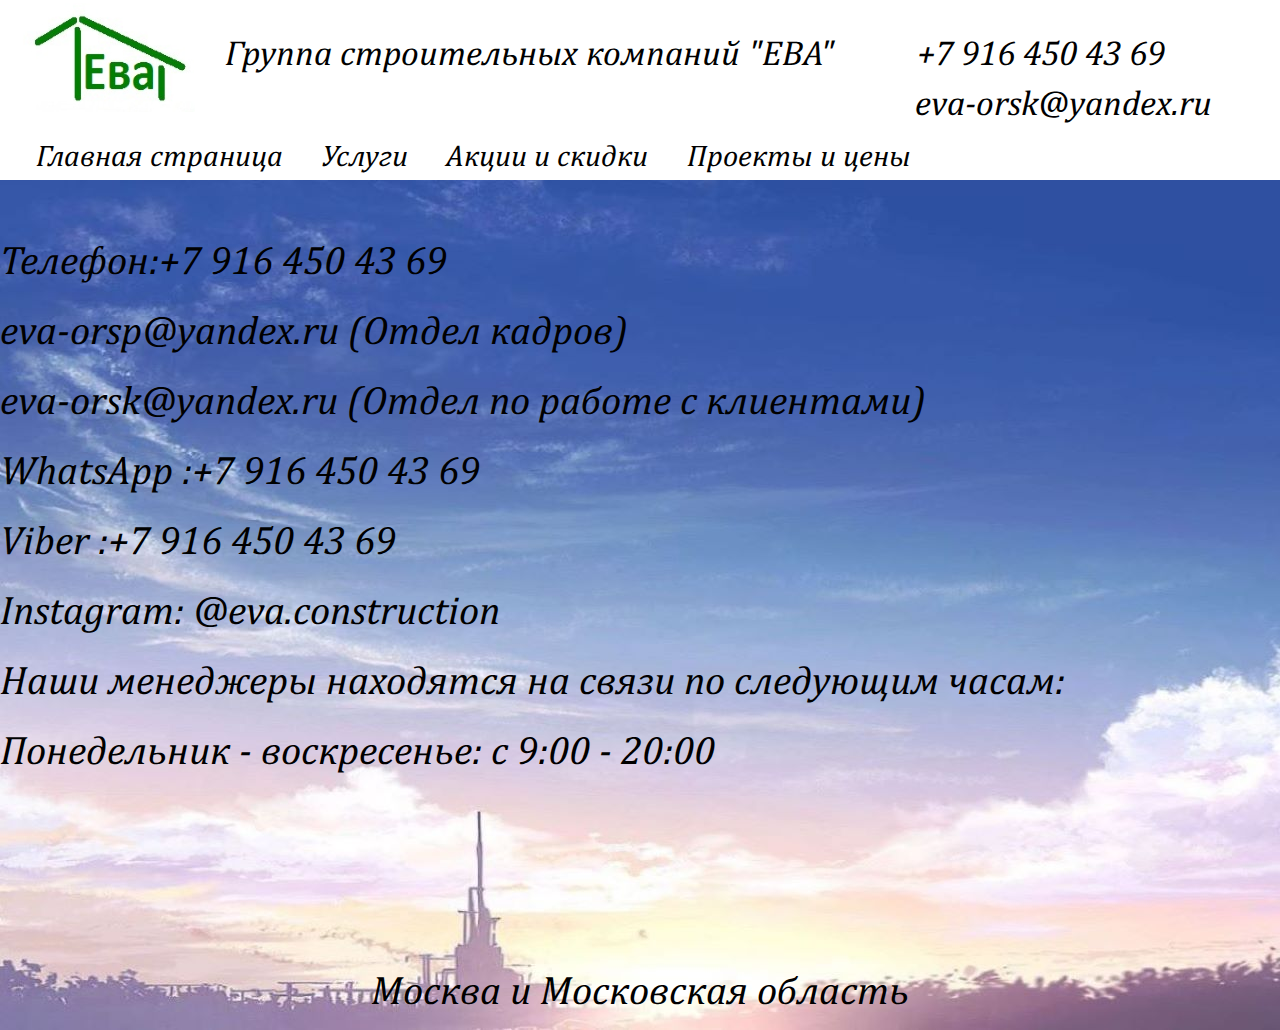
<file: contacts/index.html>
<!    Сообщаем браузеру как стоит обрабатыватт эту страницу>
<!DOCTYPE html>
<!    Оболочка документа ,указываем язык содержимого>
<html lang= "ru">
<meta name="viewport" content="width=device-width, initial-scale=0.715">
	<!   Заголовок страницы,контейнер для других важных данных (не отображается)   >
	<head>
		<meta charset='utf-8'>
		<!  Заголовок страницы в браузере   >
		<title>Контакты</title>
		<link rel="stylesheet" href="CSS/style.css" type="text/css" />
		<meta http-equiv="Concept type" content= "text/html;charset=UTF-8" />
<style>
.title{
	background-image: url("img/fon_2_for_pc.jpg")
}
@media (max-width: 1050px) {
.title{
	
	background-image: url("img/fon_2_for_table.jpg")
}
}
@media (max-width: 960px) {
.title{
	
	background-image: url("img/fon_2.jpg")
}
}
@media (max-width: 650px) {
.title{
	
	background-image: url("img/fon_for_telephon.jpg")
}
}

 </style>
		<link rel="stylesheet" href="CSS/style.css" type="text/css" />
		<!   Кодировка страницы   >
		<meta http-equiv="Concept type" content= "text/html;charset=UTF-8" />
						<link rel="apple-touch-icon" sizes="57x57" href="img/apple-icon-57x57.png">
						<link rel="apple-touch-icon" sizes="60x60" href="img/apple-icon-60x60.png">
						<link rel="apple-touch-icon" sizes="72x72" href="img/apple-icon-72x72.png">
						<link rel="apple-touch-icon" sizes="76x76" href="img/apple-icon-76x76.png">
						<link rel="apple-touch-icon" sizes="114x114" href="img/apple-icon-114x114.png">
						<link rel="apple-touch-icon" sizes="120x120" href="img/apple-icon-120x120.png">
						<link rel="apple-touch-icon" sizes="144x144" href="img/apple-icon-144x144.png">
						<link rel="apple-touch-icon" sizes="152x152" href="img/apple-icon-152x152.png">
						<link rel="apple-touch-icon" sizes="180x180" href="img/apple-icon-180x180.png">
						<link rel="icon" type="image/png" sizes="192x192" href="img/android-icon-192x192.png">
						<link rel="icon" type="image/png" sizes="32x32" href="img/favicon-32x32.png">
						<link rel="icon" type="image/png" sizes="96x96" href="img/favicon-96x96.png">
						<link rel="icon" type="image/png" sizes="16x16" href="img/favicon-16x16.png">
						<link rel="manifest" href="img/manifest.json">
						<meta name="msapplication-TileColor" content="#ffffff">
						<meta name="msapplication-TileImage" content="img/ms-icon-144x144.png">
						<meta name="theme-color" content="#ffffff">
						<meta name="description" content="Для получения подробной информации по услугам и ценам свяжитесь с менеджерами или отправьте сообщение на почту."/>
	</head>
	<!    Отображаемое тело страницы   >
	<body>
		<div class="body">
			<div class="header">
				<img src="img/logo1.jpg" alt="" class="logo">
				<span><h1>Группа строительных компаний "ЕВА"</h1></span>
				<span><p>+7 916 450 43 69</p></span>
				<span class="mail">eva-orsk@yandex.ru</span>
				<h2><a href="../main_page/index.html">Главная страница</a></h2>
				<h2><a href="../services/index.html">Услуги</a></h2>
				<h2><a href="../stocks/index.html">Акции и скидки</a></h2>
				<h2><a href="../projects_and_prices/index.html">Проекты и цены</a></h2>
			</div>
			<div class="title">
				<p>Телефон:+7 916 450 43 69</p>
				<p>eva-orsp@yandex.ru (Отдел кадров)</p>
				<p>eva-orsk@yandex.ru (Отдел по работе с клиентами)</p>
				<p>WhatsApp :+7 916 450 43 69</p>
				<p>Viber :+7 916 450 43 69</p>
				<p>Instagram: @eva.construction</p>
				<p>Наши менеджеры находятся на связи по следующим часам:</p>
				<p>Понедельник - воскресенье: с 9:00 - 20:00</p>
				<div class="job">Москва и Московская область</div>
			</div>
		</div>
	</body>
</html>
</file>
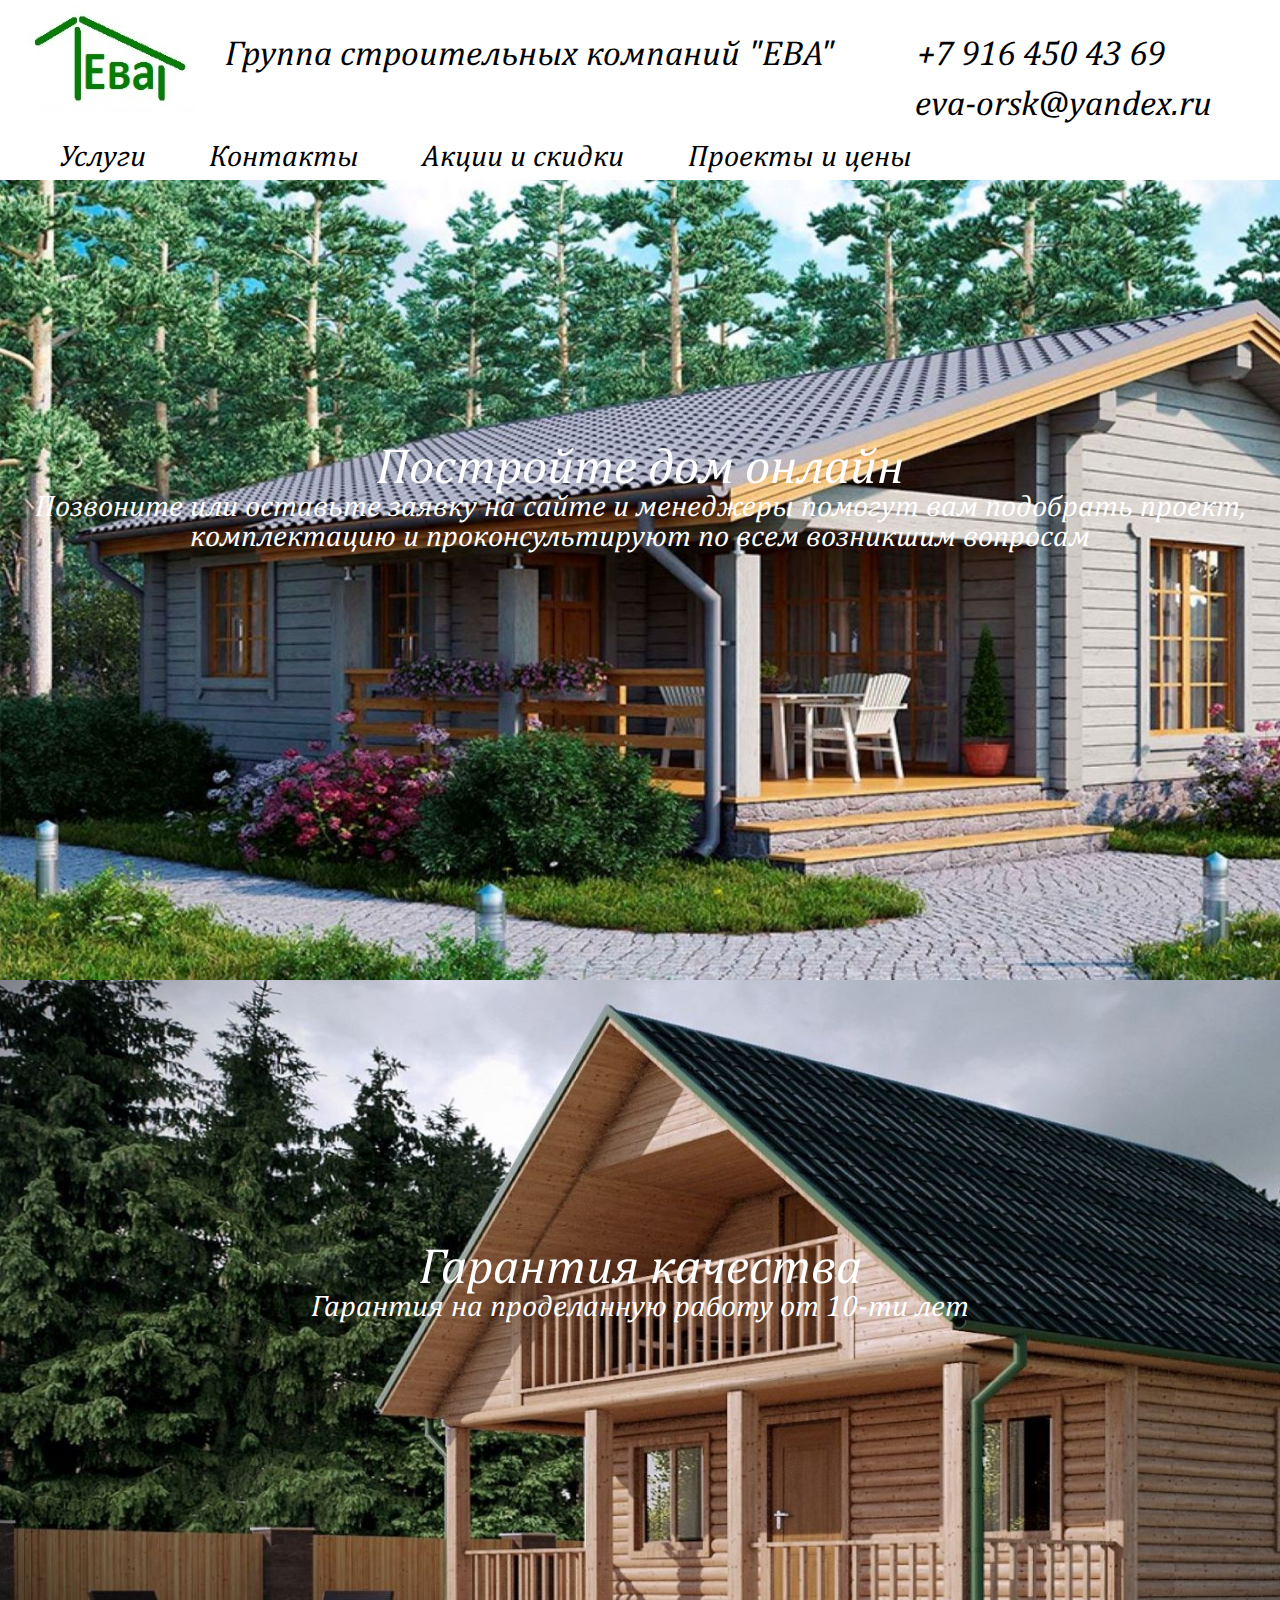
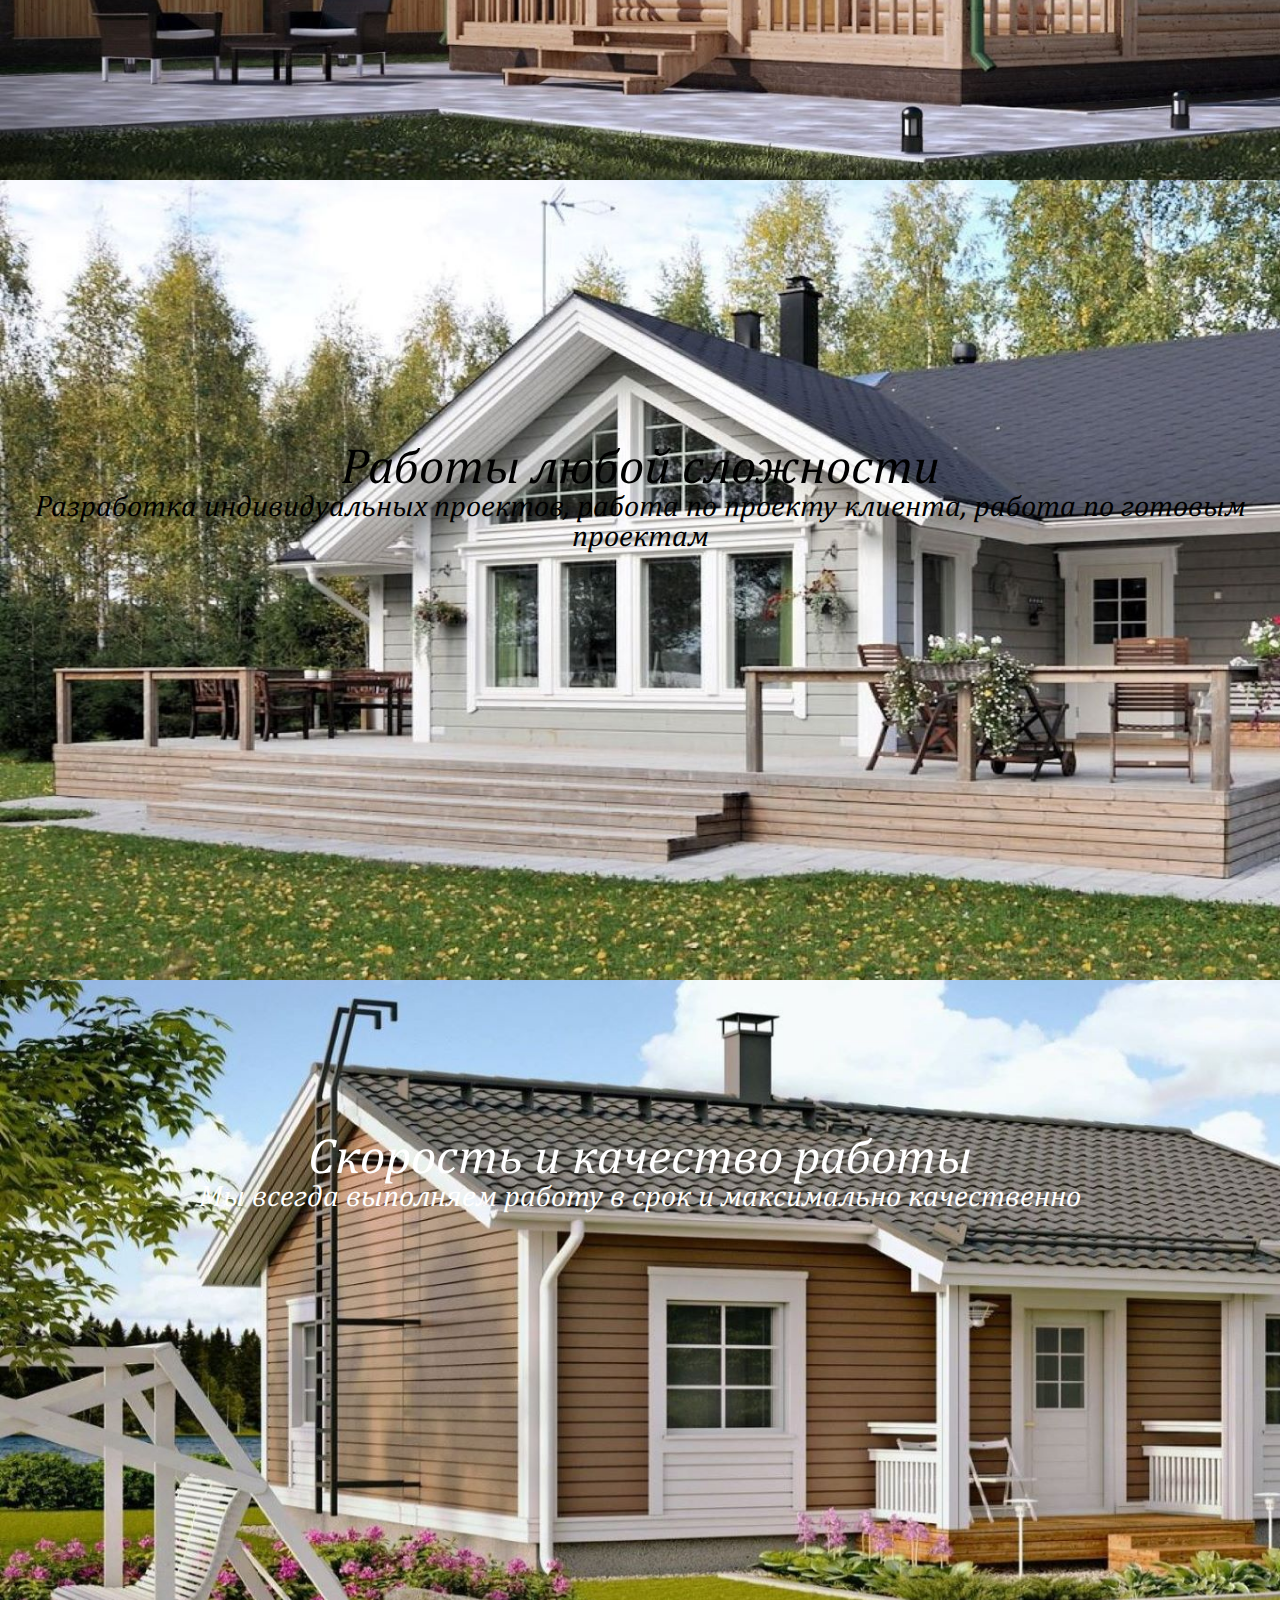
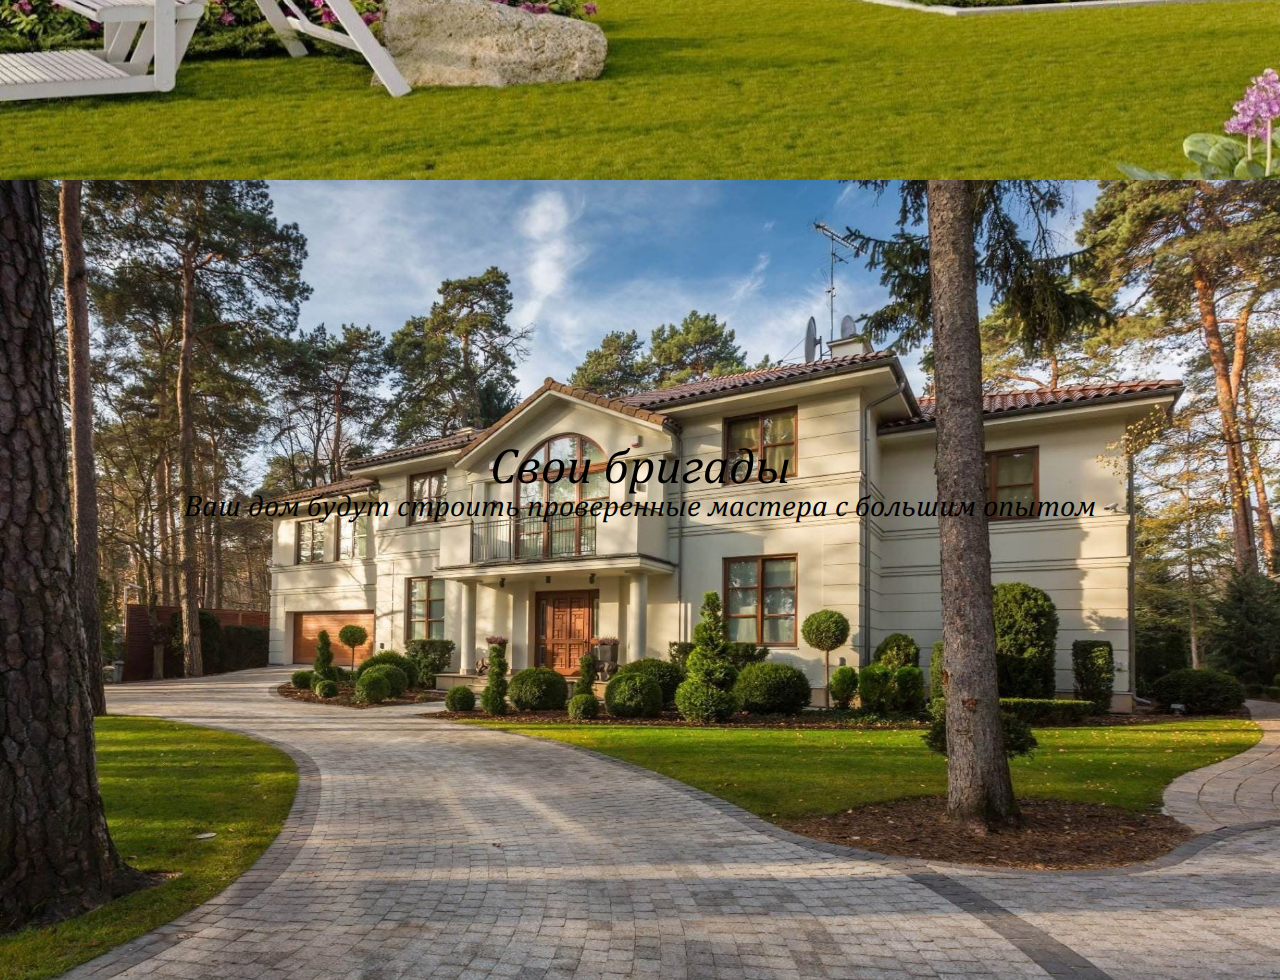
<file: main_page/index.html>
<! Сообщаем браузеру как стоит обрабатыватт эту страницу>
	<!DOCTYPE html>
	<! Оболочка документа ,указываем язык содержимого>
		<html lang="ru">
		<meta name="viewport" content="width=device-width, initial-scale=0.715">
		<meta charset='utf-8'>
		<! Заголовок страницы,контейнер для других важных данных (не отображается)>

			<head>
				<! Заголовок страницы в браузере>
					<title>Группа строительных компаний "ЕВА"</title>
					<link rel="stylesheet" href="CSS/style.css" type="text/css" />
					<meta name="yandex-verification" content="5e7d6e536e47b49a" />
					<meta name="google-site-verification" content="44DineBZGMV_MLuUaNlukkPj74D7nUmwu9Zeax7wGkY" />
					<meta http-equiv="Concept type" content="text/html;charset=UTF-8" />
					<style>
						.fone {
							background-image: url("img/постройте_дом_онлайн_2.jpg");
						}

						.fone2 {
							background-image: url("img/Гарантия_качества_2.jpg")
						}

						.fone3 {
							background-image: url("img/Работы_любой_сложности_2.jpg")
						}

						.fone4 {
							background-image: url("img/Скорость_и_качество_работы_2.jpg")
						}

						.fone6 {
							background-image: url("img/Свои_бригады.jpg")
						}


						@media (max-width: 628px) {
							.fone {
								background-image: url("img/Постройте_дом_онлайн_для_телефона.jpg");
							}

							.fone2 {
								background-image: url("img/Гарантия_качества_для_телефона.jpg")
							}

							.fone3 {
								background-image: url("img/Работа_любой_сложности_для_телефонов.jpg")
							}

							.fone4 {
								background-image: url("img/Скорость_и_качество_работы_для_телефонов.jpg")
							}

							.fone6 {
								background-image: url("img/Свои_бригады_для_телефонов.jpg")
							}


						}
					</style>
					<link rel="stylesheet" href="CSS/style.css" type="text/css" />
					<! Кодировка страницы>
						<meta http-equiv="Concept type" content="text/html;charset=UTF-8" />
						<link rel="apple-touch-icon" sizes="57x57" href="img/apple-icon-57x57.png">
						<link rel="apple-touch-icon" sizes="60x60" href="img/apple-icon-60x60.png">
						<link rel="apple-touch-icon" sizes="72x72" href="img/apple-icon-72x72.png">
						<link rel="apple-touch-icon" sizes="76x76" href="img/apple-icon-76x76.png">
						<link rel="apple-touch-icon" sizes="114x114" href="img/apple-icon-114x114.png">
						<link rel="apple-touch-icon" sizes="120x120" href="img/apple-icon-120x120.png">
						<link rel="apple-touch-icon" sizes="144x144" href="img/apple-icon-144x144.png">
						<link rel="apple-touch-icon" sizes="152x152" href="img/apple-icon-152x152.png">
						<link rel="apple-touch-icon" sizes="180x180" href="img/apple-icon-180x180.png">
						<link rel="icon" type="image/png" sizes="192x192" href="img/android-icon-192x192.png">
						<link rel="icon" type="image/png" sizes="32x32" href="img/favicon-32x32.png">
						<link rel="icon" type="image/png" sizes="96x96" href="img/favicon-96x96.png">
						<link rel="icon" type="image/png" sizes="16x16" href="img/favicon-16x16.png">
						<link rel="manifest" href="img/manifest.json">
						<meta name="msapplication-TileColor" content="#ffffff">
						<meta name="msapplication-TileImage" content="img/ms-icon-144x144.png">
						<meta name="theme-color" content="#ffffff">
						<meta name="description" content="Наша компания отличается высоким качеством работы и пунктуальностью в её выполнении. Компания работает по Москве и Московской области."/>
			</head>
			<! Отображаемое тело страницы>

				<body>
					<div class="body">
						<div class="header">
							<img src="img/logo1.jpg" alt="" class="logo">
							<span>
								<h1>Группа строительных компаний "ЕВА"</h1>
							</span>
							<span>
								<p>+7 916 450 43 69</p>
							</span>
							<span class="mail">eva-orsk@yandex.ru</span>
							<h2><a href="../services/index.html">Услуги</a></h2>
							<h2><a href="../contacts/index.html">Контакты</a></h2>
							<h2><a href="../stocks/index.html">Акции и скидки</a></h2>
							<h2><a href="../projects_and_prices/index.html">Проекты и цены</a></h2>
						</div>
						<div class="fone">
							<h2>Постройте дом онлайн </h2>
							<p>Позвоните или оставьте заявку на сайте и менеджеры помогут вам подобрать проект,
								комплектацию и проконсультируют по всем возникшим вопросам</p>
						</div>
						<div class="fone2">
							<h2>Гарантия качества</h2>
							<p>Гарантия на проделанную работу от 10-ти лет</p>
						</div>
						<div class="fone3">
							<h2>Работы любой сложности </h2>
							<p>Разработка индивидуальных проектов, работа по проекту клиента, работа по готовым проектам
							</p>
						</div>
						<div class="fone4">
							<h2>Скорость и качество работы </h2>
							<p>Мы всегда выполняем работу в срок и максимально качественно</p>
						</div>
						<div class="fone6">
							<h2>Свои бригады</h2>
							<p>Ваш дом будут строить проверенные мастера с большим опытом</p>
						</div>
					</div>
				</body>

		</html>
</file>
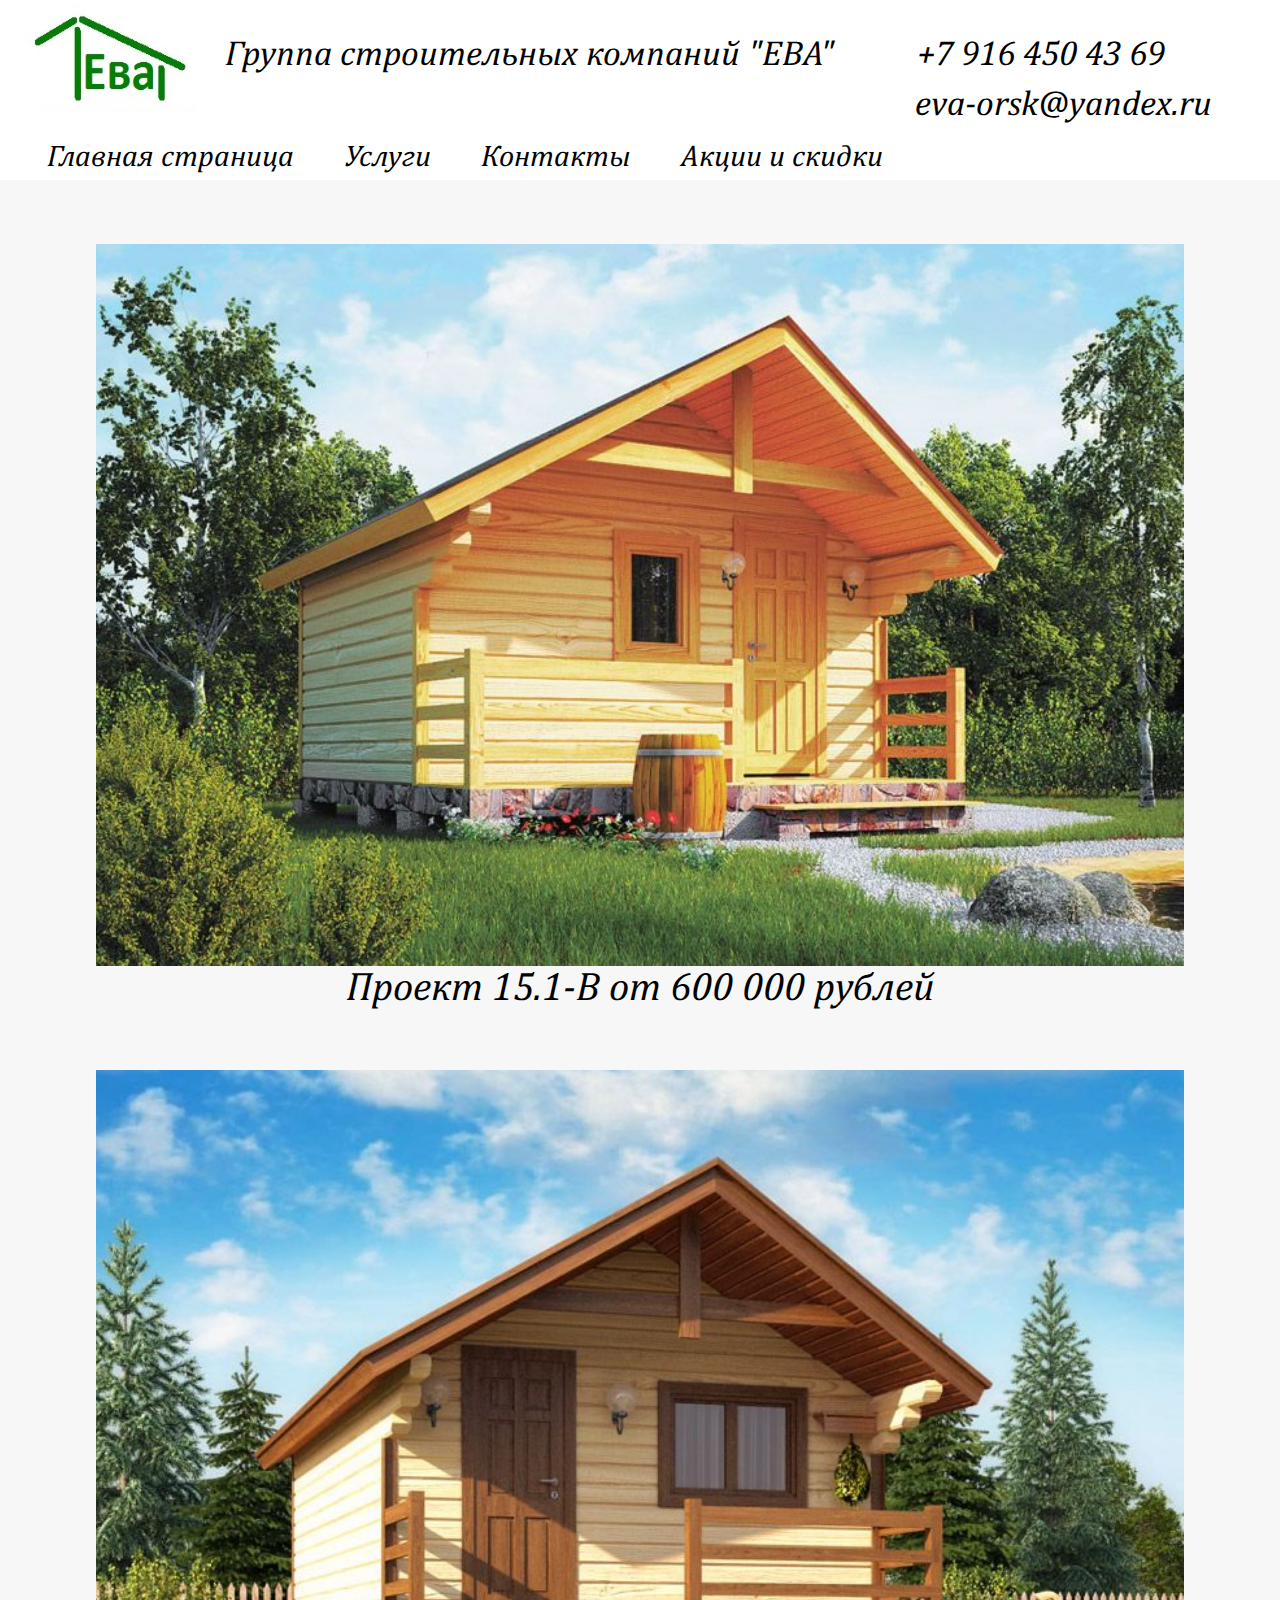
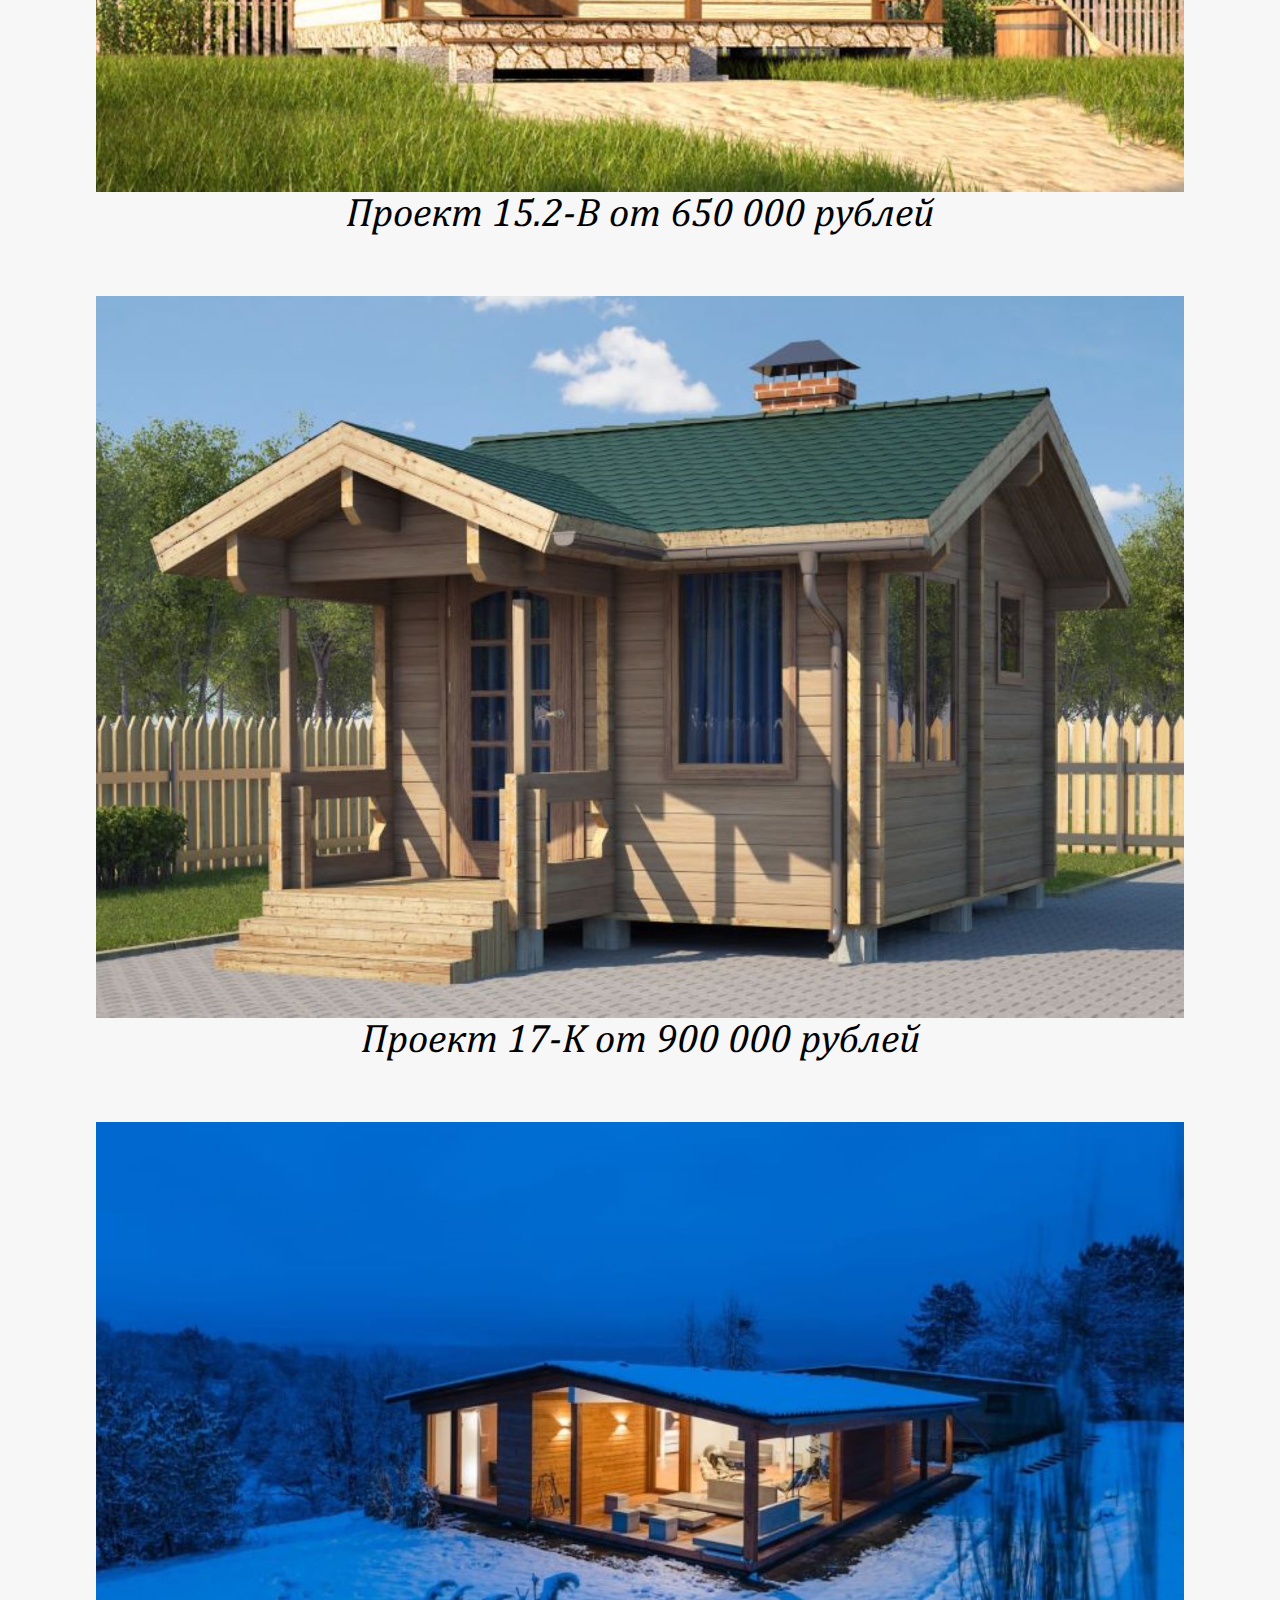
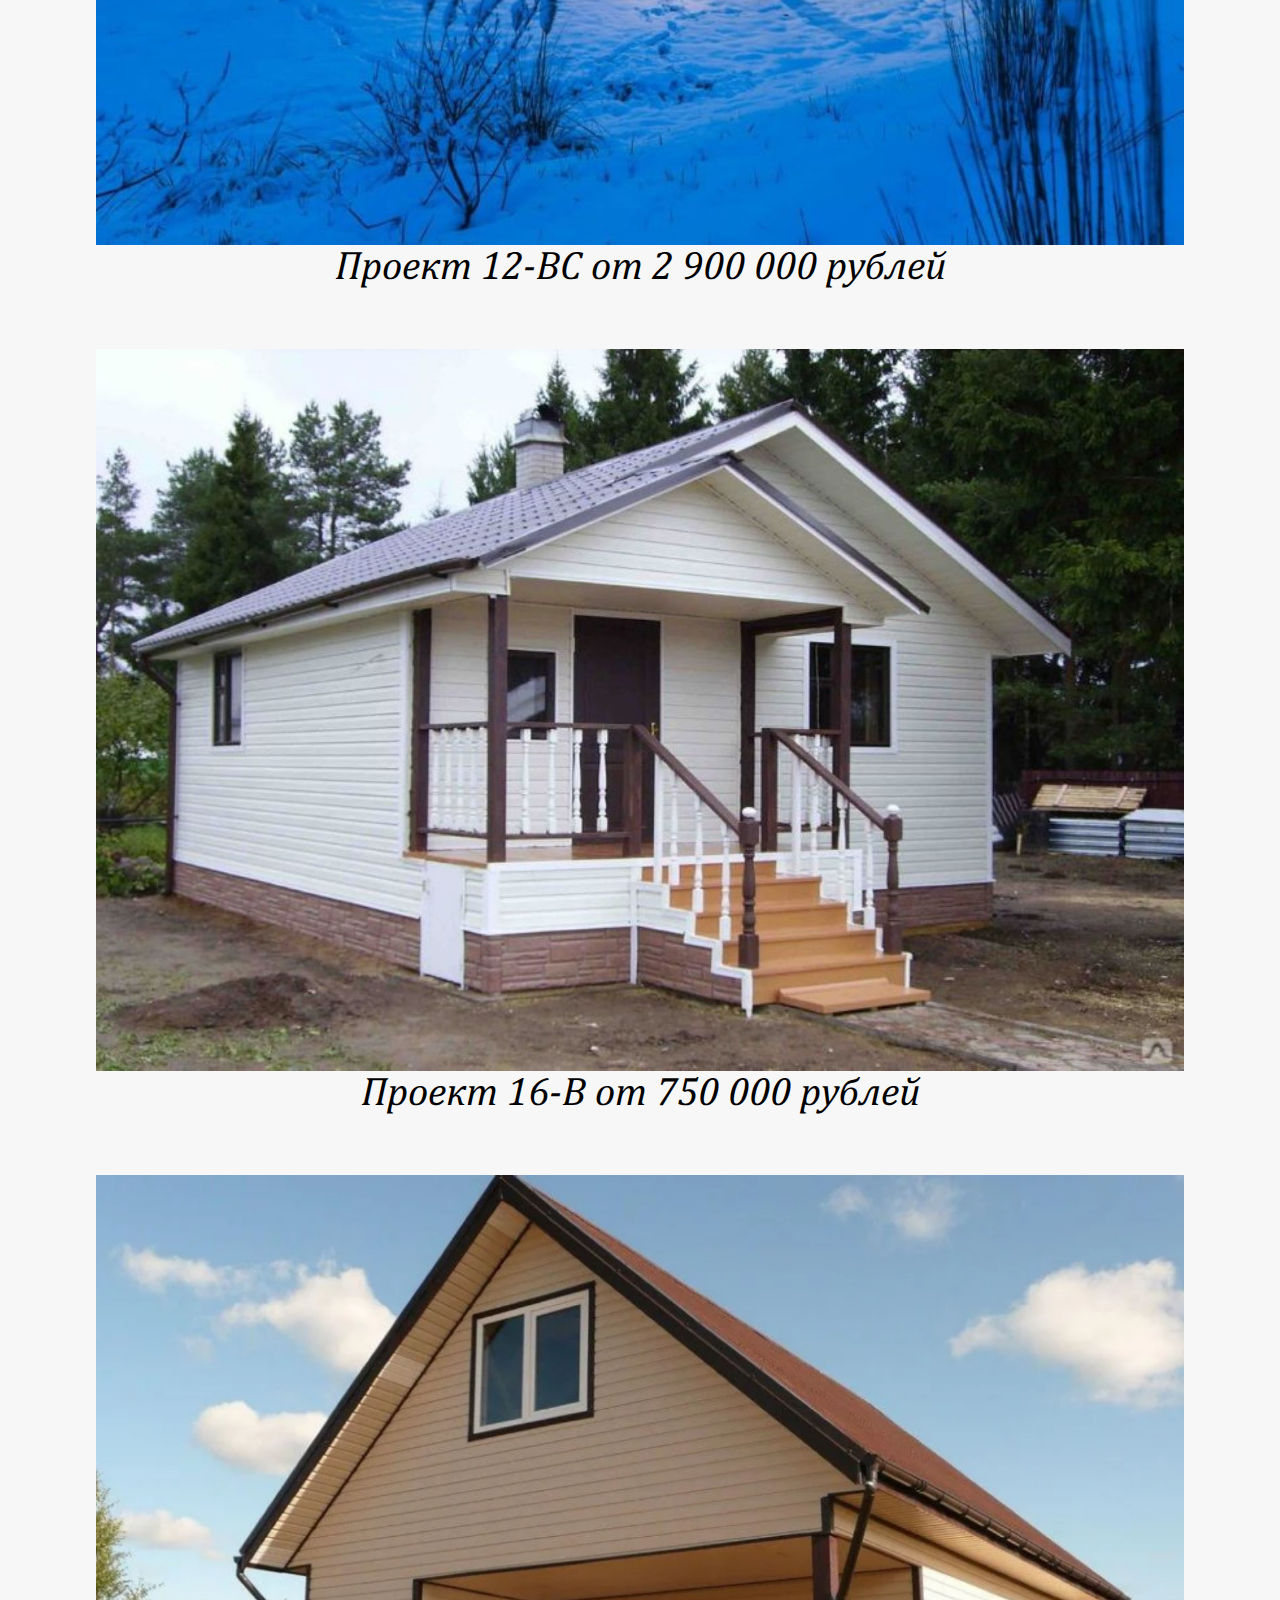
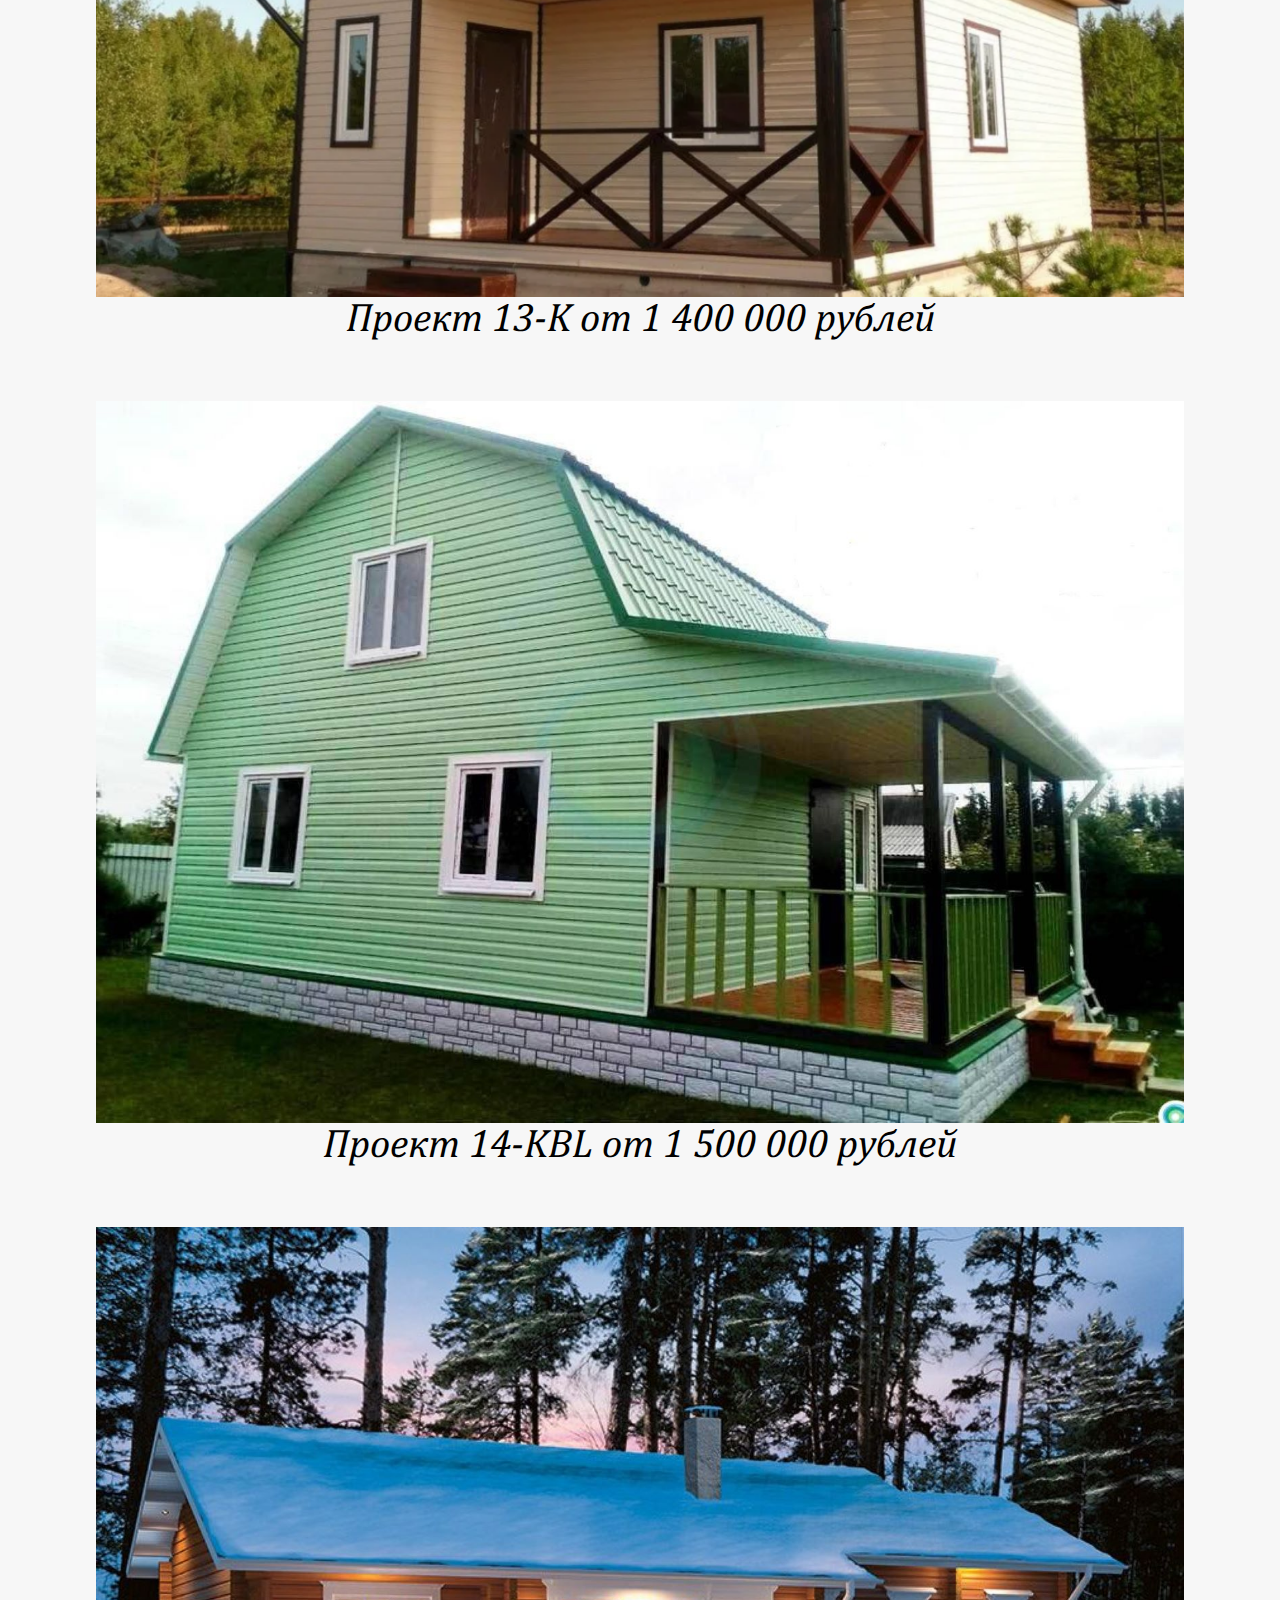
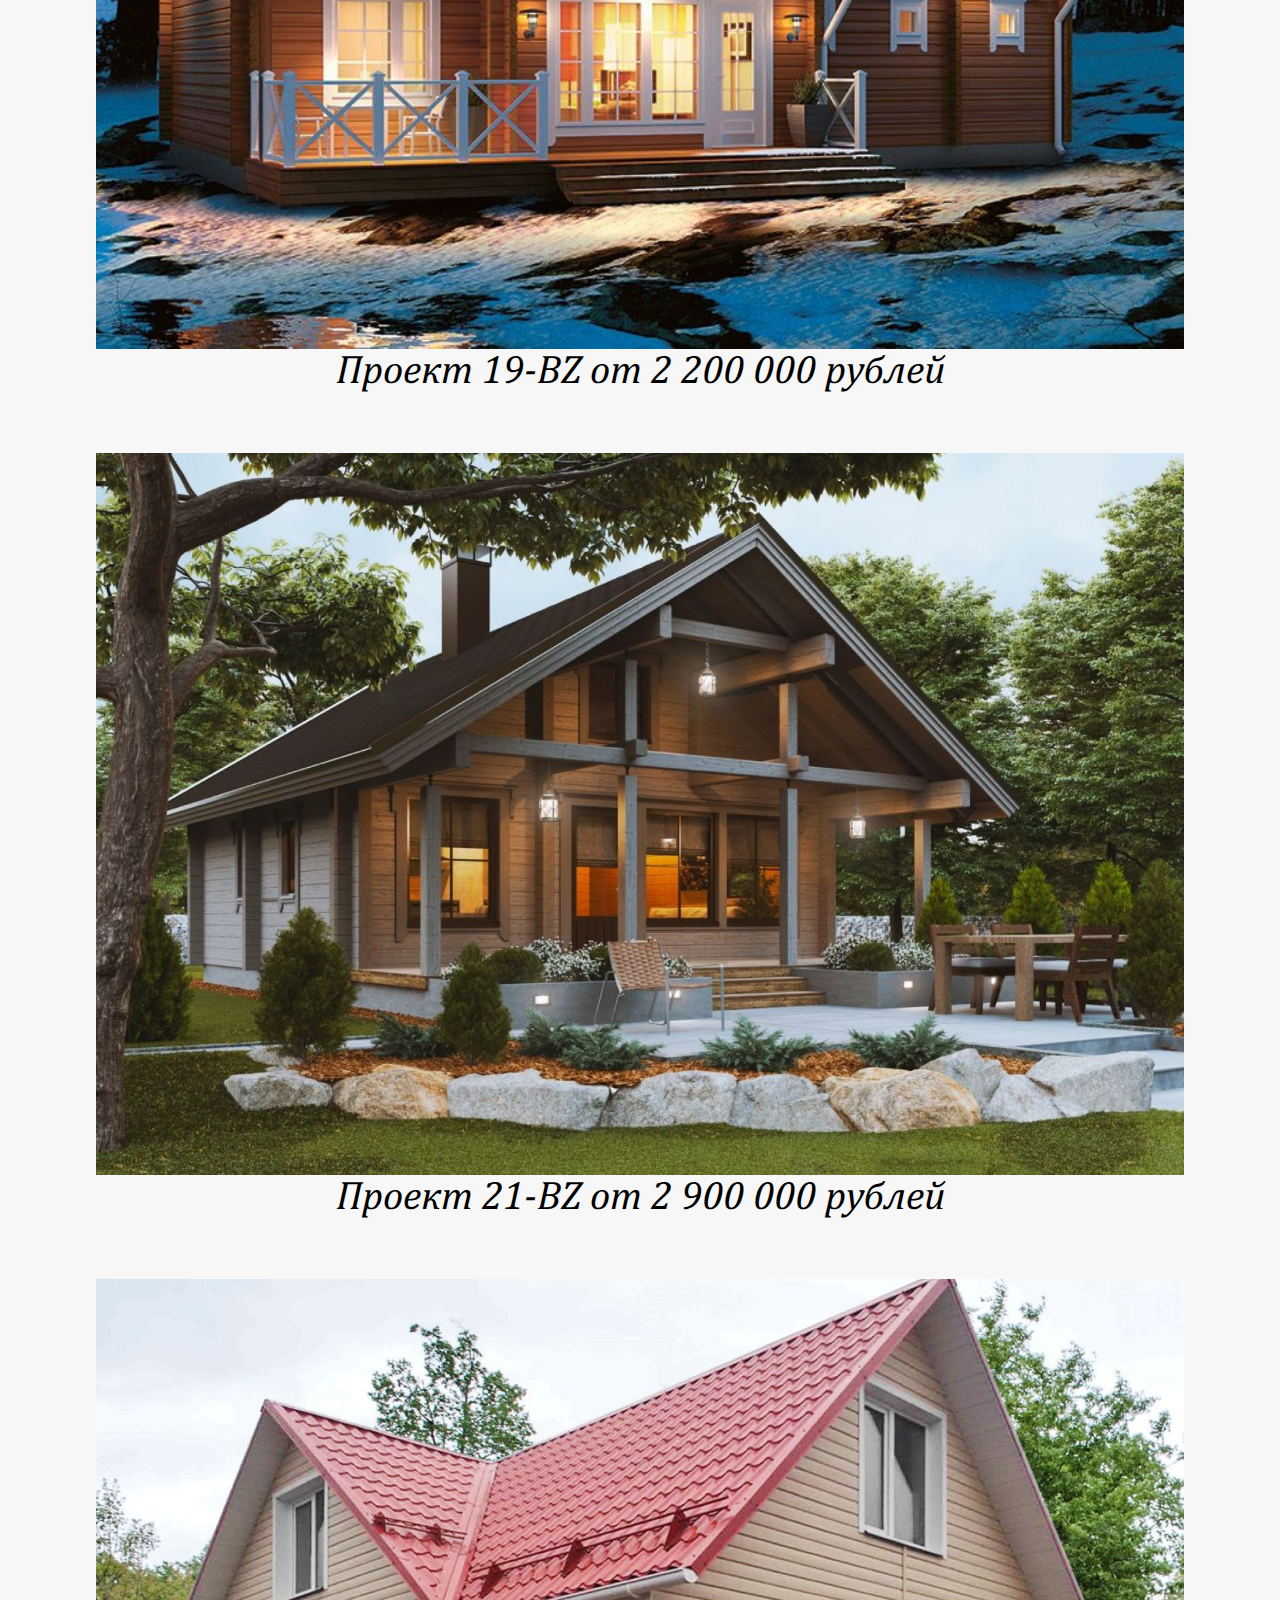
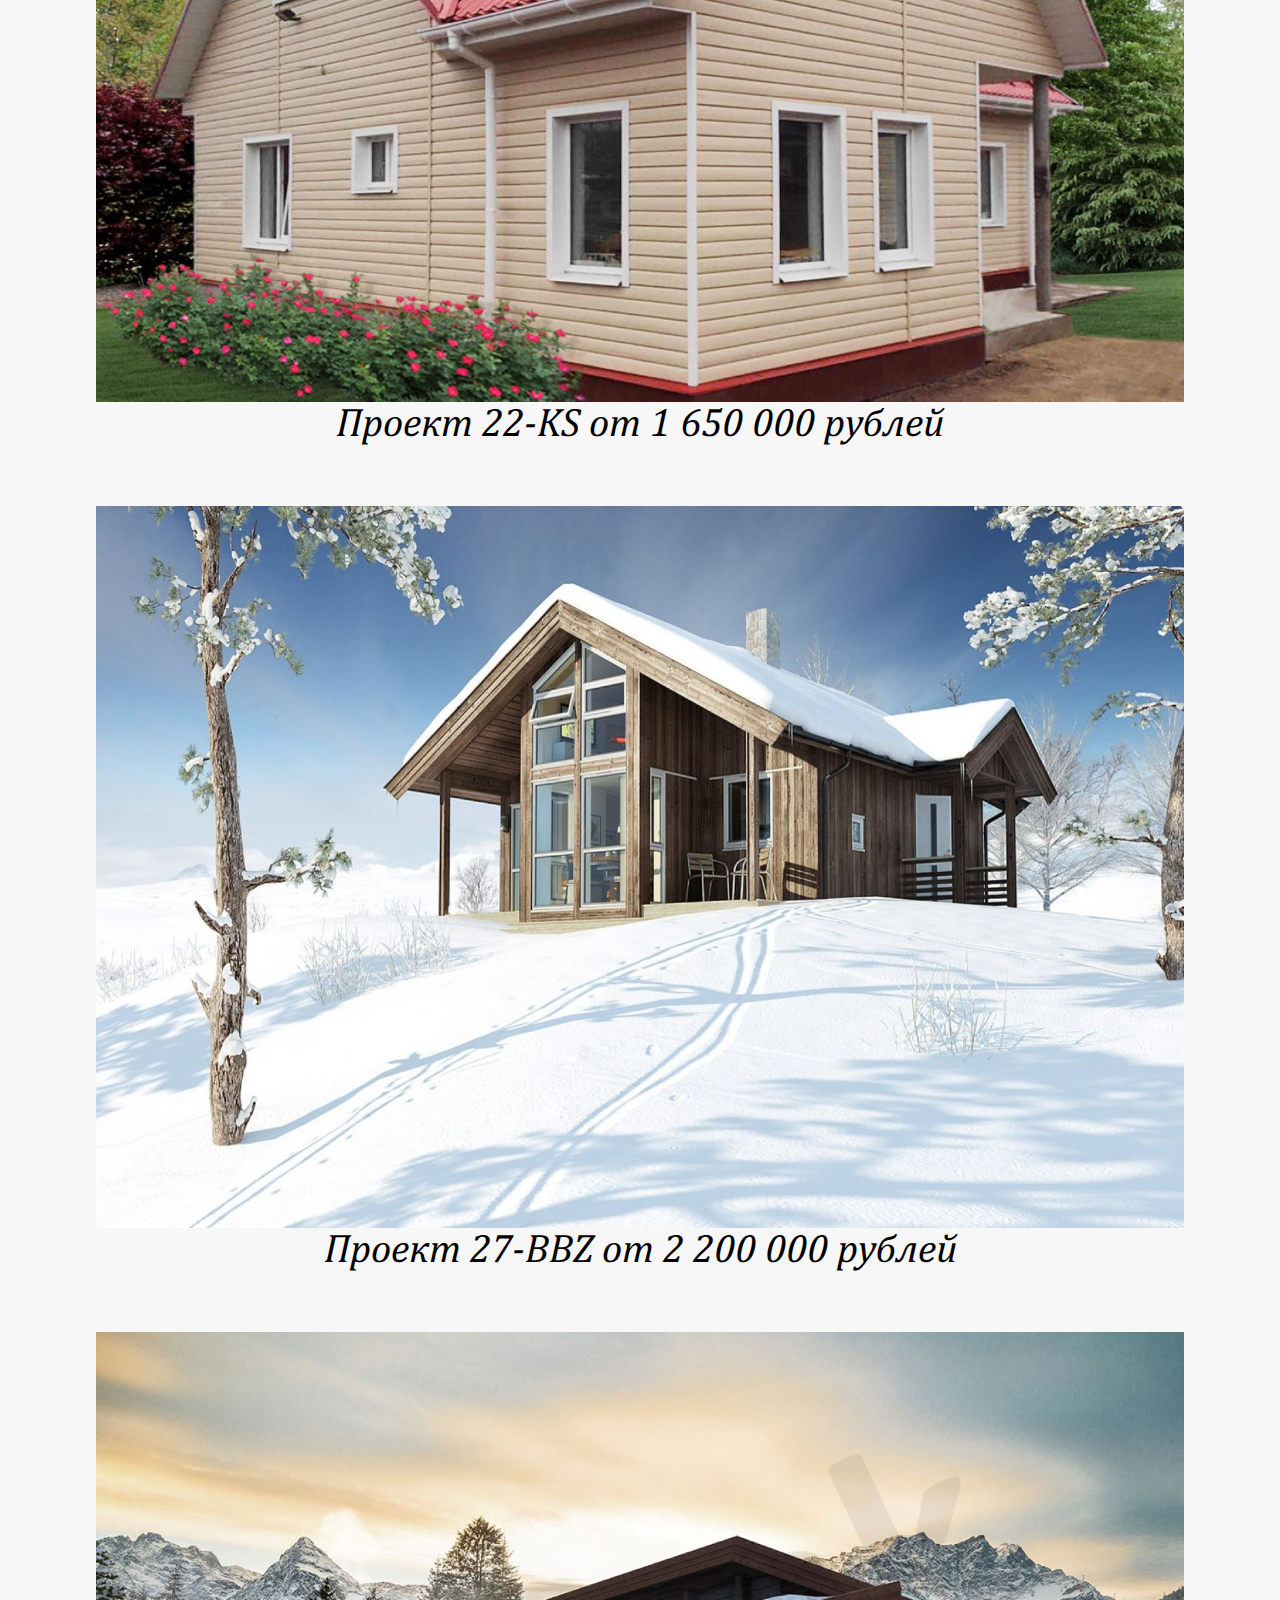
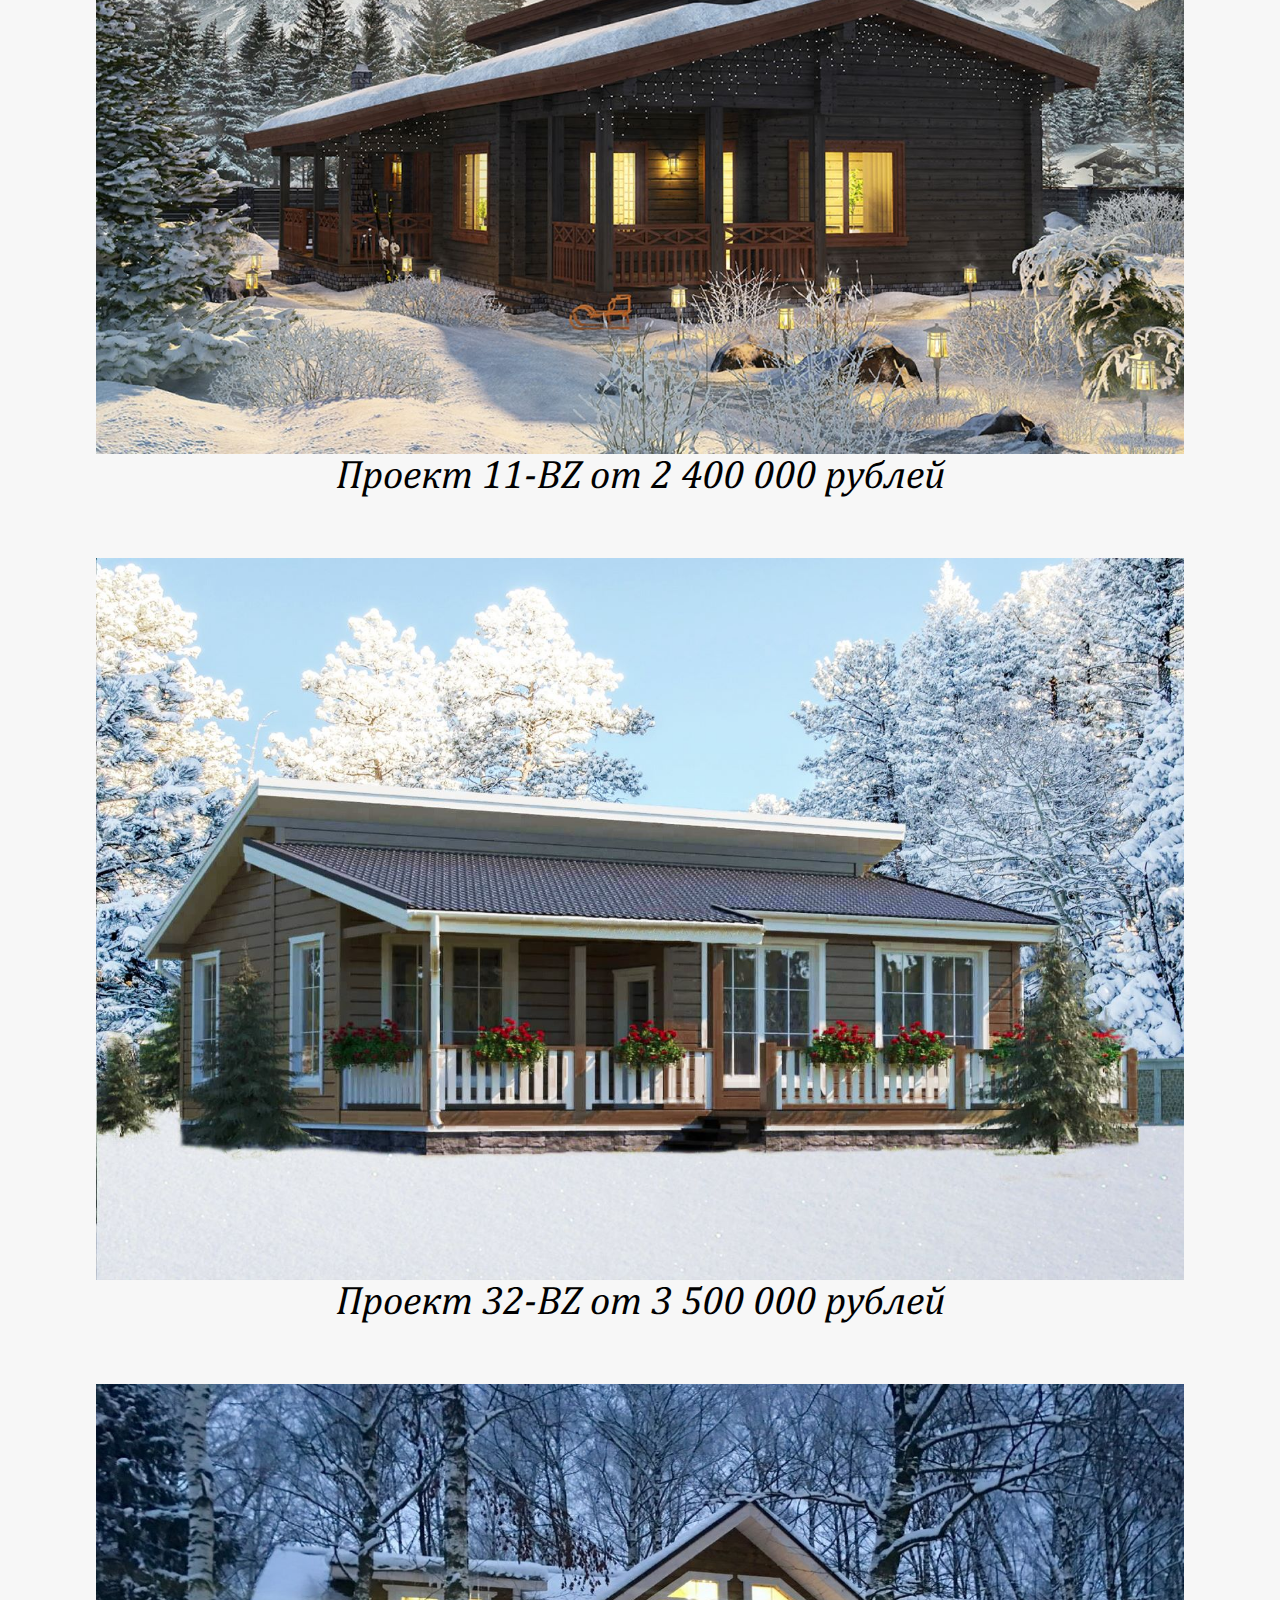
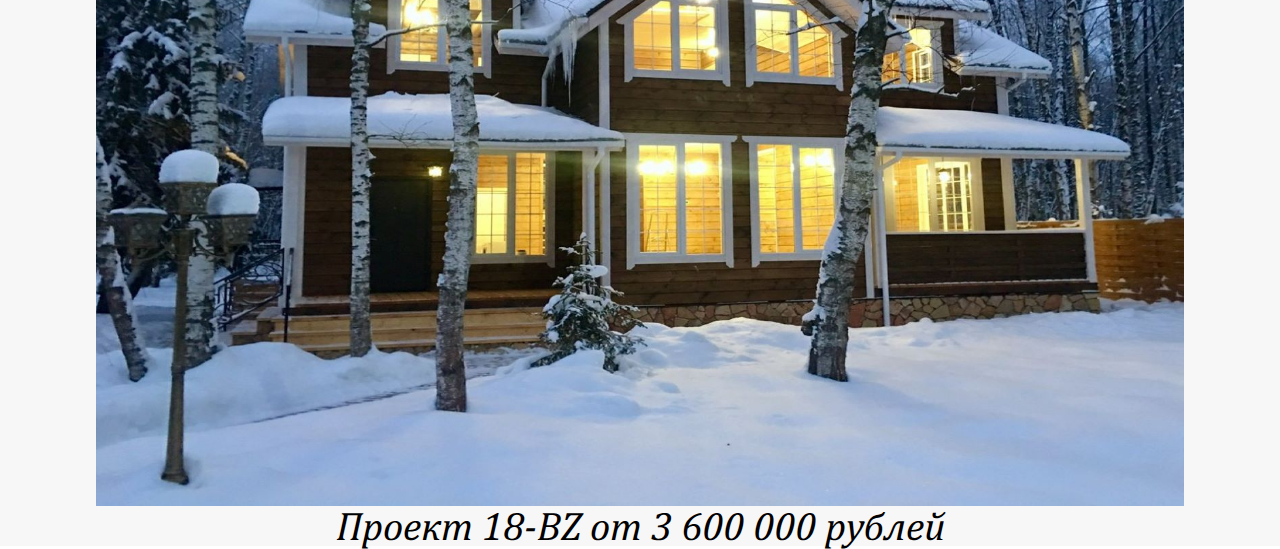
<file: projects_and_prices/index.html>
<!    Сообщаем браузеру как стоит обрабатыватт эту страницу>
<!DOCTYPE html>
<!    Оболочка документа ,указываем язык содержимого>
<html lang= "ru">
<meta name="viewport" content="width=device-width, initial-scale=0.715">
	<meta charset='utf-8'>
	<!   Заголовок страницы,контейнер для других важных данных (не отображается)   >
	<head>
		<!  Заголовок страницы в браузере   >
		<title>Проекты и цены</title>
		<link rel="stylesheet" href="CSS/style.css" type="text/css" />
		<meta http-equiv="Concept type" content= "text/html;charset=UTF-8" />
<style>

.title{
background-color: #f7f7f7;
}





</style>
		<link rel="stylesheet" href="CSS/style.css" type="text/css" />
		<!   Кодировка страницы   >
		<meta http-equiv="Concept type" content= "text/html;charset=UTF-8" />
						<link rel="apple-touch-icon" sizes="57x57" href="img/apple-icon-57x57.png">
						<link rel="apple-touch-icon" sizes="60x60" href="img/apple-icon-60x60.png">
						<link rel="apple-touch-icon" sizes="72x72" href="img/apple-icon-72x72.png">
						<link rel="apple-touch-icon" sizes="76x76" href="img/apple-icon-76x76.png">
						<link rel="apple-touch-icon" sizes="114x114" href="img/apple-icon-114x114.png">
						<link rel="apple-touch-icon" sizes="120x120" href="img/apple-icon-120x120.png">
						<link rel="apple-touch-icon" sizes="144x144" href="img/apple-icon-144x144.png">
						<link rel="apple-touch-icon" sizes="152x152" href="img/apple-icon-152x152.png">
						<link rel="apple-touch-icon" sizes="180x180" href="img/apple-icon-180x180.png">
						<link rel="icon" type="image/png" sizes="192x192" href="img/android-icon-192x192.png">
						<link rel="icon" type="image/png" sizes="32x32" href="img/favicon-32x32.png">
						<link rel="icon" type="image/png" sizes="96x96" href="img/favicon-96x96.png">
						<link rel="icon" type="image/png" sizes="16x16" href="img/favicon-16x16.png">
						<link rel="manifest" href="img/manifest.json">
						<meta name="msapplication-TileColor" content="#ffffff">
						<meta name="msapplication-TileImage" content="img/ms-icon-144x144.png">
						<meta name="theme-color" content="#ffffff">
						<meta name="description" content="Мы предлагаем к рассмотрению готовые проекты или проводим разработку вашего собственного проекта."/>
	</head>
	<!    Отображаемое тело страницы   >
	<body>
		<div class="body">
			<div class="header">
				<img src="img/logo1.jpg" alt="" class="logo">
				<span><h1>Группа строительных компаний "ЕВА"</h1></span>
				<span><p>+7 916 450 43 69</p></span>
				<span class="mail">eva-orsk@yandex.ru</span>
				<h2><a href="../main_page/index.html">Главная страница</a></h2>
				<h2><a href="../services/index.html">Услуги</a></h2>
				<h2><a href="../contacts/index.html">Контакты</a></h2>
				<h2><a href="../stocks/index.html">Акции и скидки</a></h2>
			</div>
			<div class="title">
						<div class="fone">
							<img src="img/Banya_for_pc_600.jpg" alt=""><span>Проект 15.1-B от 600 000 рублей</span>
						</div>
						<div class="fone2">
							<img src="img/Banya_for_pc_650.jpg" alt=""><span>Проект 15.2-B от 650 000 рублей</span>
						</div>
						<div class="fone3">
							<img src="img/Banya_for_pc_900.jpg" alt=""><span>Проект 17-K от 900 000 рублей</span>
						</div>
						<div class="fone4">
							<img src="img/Besedka_for_pc_2900.jpg" alt=""><span>Проект 12-BC от 2 900 000 рублей</span>
						</div>
						<div class="fone5">
							<img src="img/Home_for_pc_750.jpg" alt=""><span>Проект 16-B от 750 000 рублей</span>
						</div>
						<div class="fone6">
							<img src="img/Home_for_pc_1400.png" alt=""><span>Проект 13-K от 1 400 000 рублей</span>
						</div>
						<div class="fone7">
							<img src="img/Home_for_pc_1500.jpg" alt=""><span>Проект 14-KBL от 1 500 000 рублей</span>
						</div>
						<div class="fone8">
							<img src="img/Home_for_pc_2200.jpg" alt=""><span>Проект 19-BZ от 2 200 000 рублей</span>
						</div>
						<div class="fone9">
							<img src="img/Home_for_pc_2900.jpg" alt=""><span>Проект 21-BZ от 2 900 000 рублей</span>
						</div>
						<div class="fone10">
							<img src="img/Home_for_pc_1650.jpg" alt=""><span>Проект 22-KS от 1 650 000 рублей</span>
						</div>
						<div class="fone11">
							<img src="img/Home1_for_pc_2200.jpg" alt=""><span>Проект 27-BBZ от 2 200 000 рублей</span>
						</div>
						<div class="fone12">
							<img src="img/Home_for_pc_2400.jpg" alt=""><span>Проект 11-BZ от 2 400 000 рублей</span>
						</div>
						<div class="fone13">
							<img src="img/Home_for_pc_3500.jpg" alt=""><span>Проект 32-BZ от 3 500 000 рублей</span>
						</div>
						<div class="fone14">
							<img src="img/Home_for_pc_3600.jpg" alt=""><span>Проект 18-BZ от 3 600 000 рублей</span>
						</div>
			</div>
			</div>
	</body>
</html>
</file>
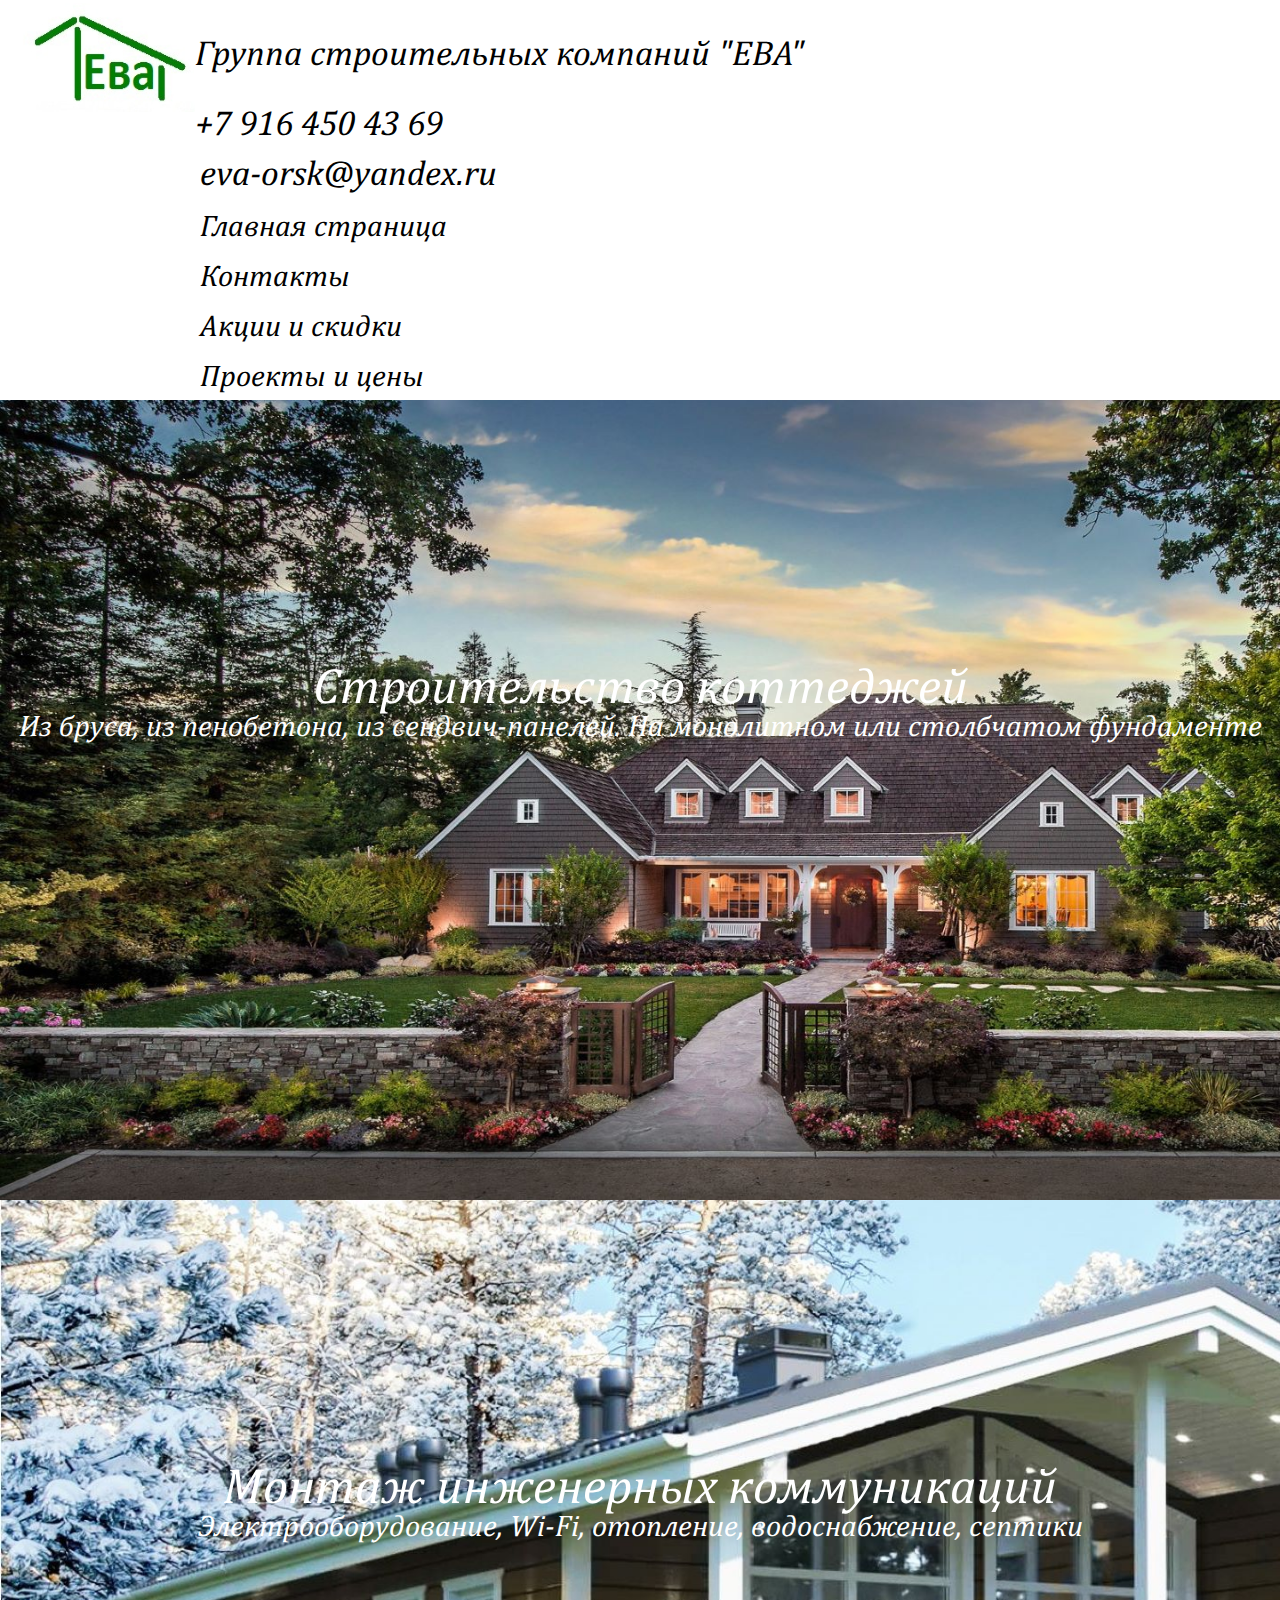
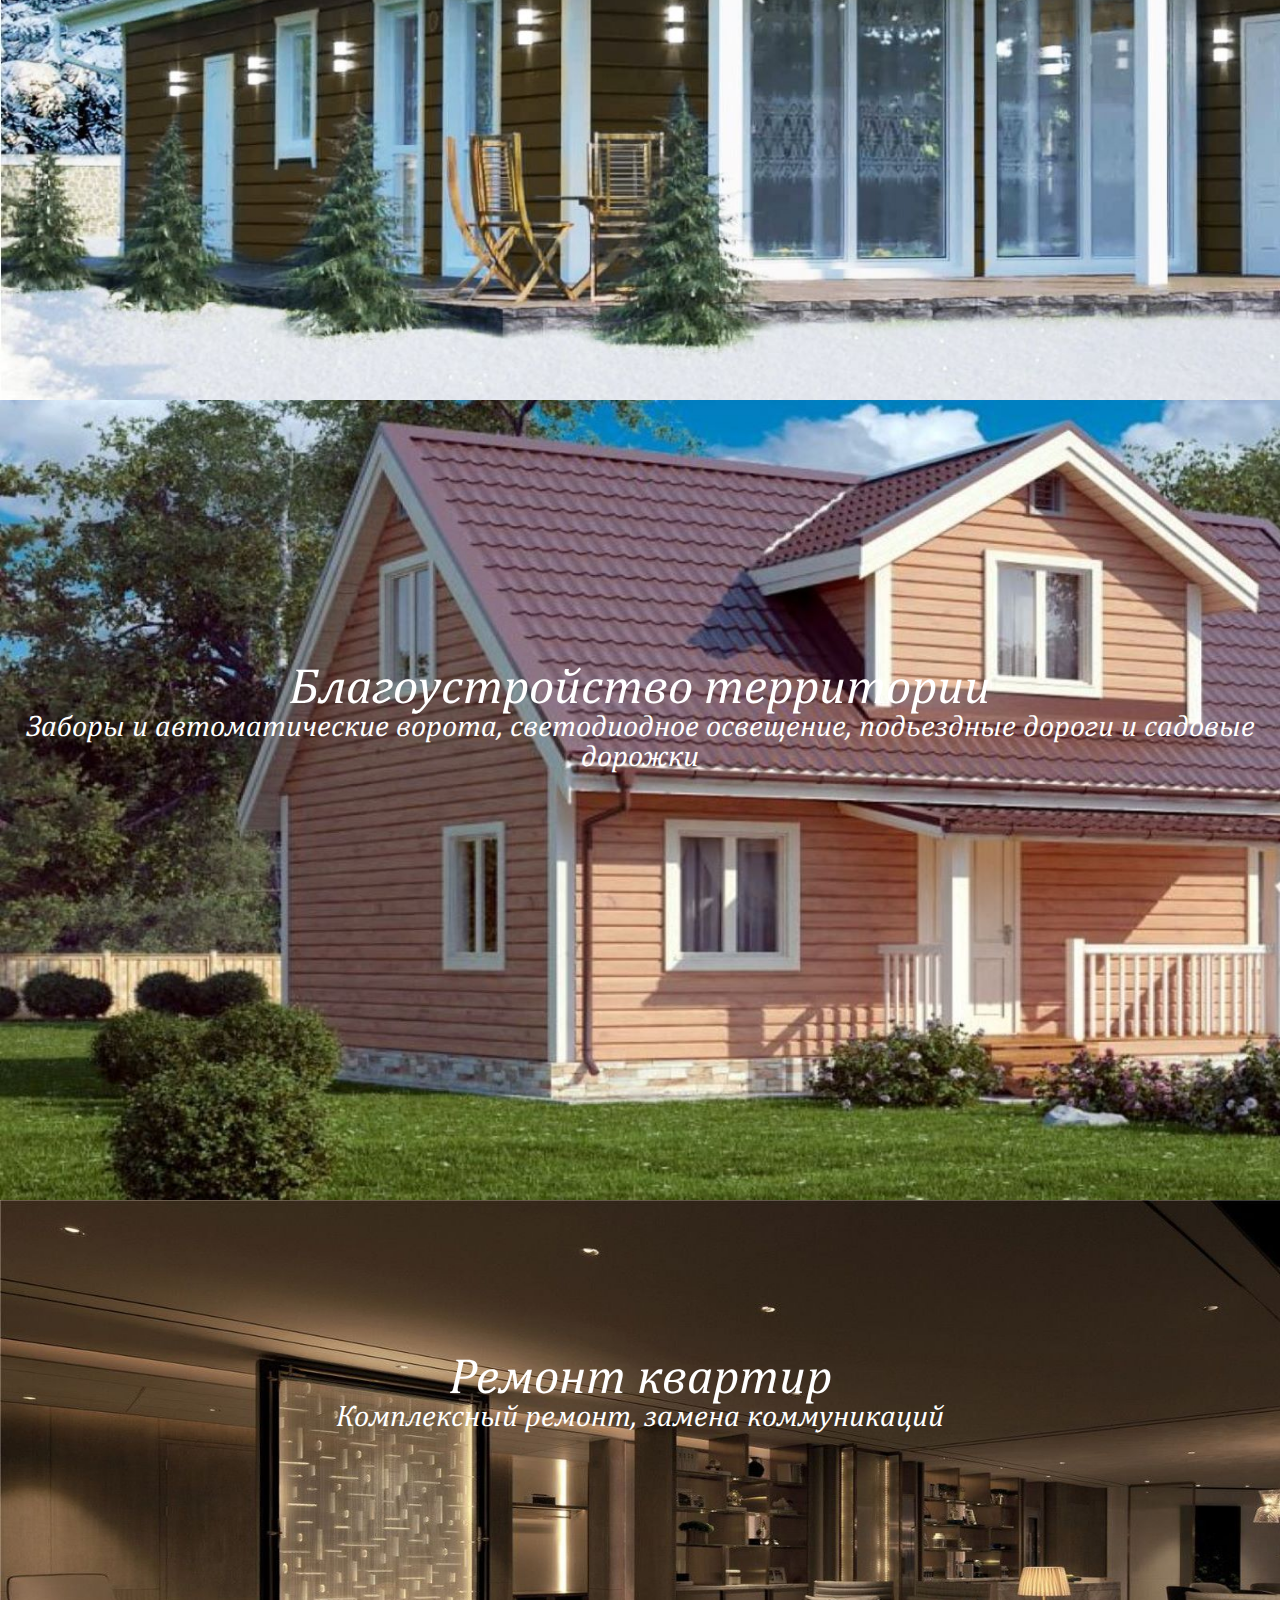
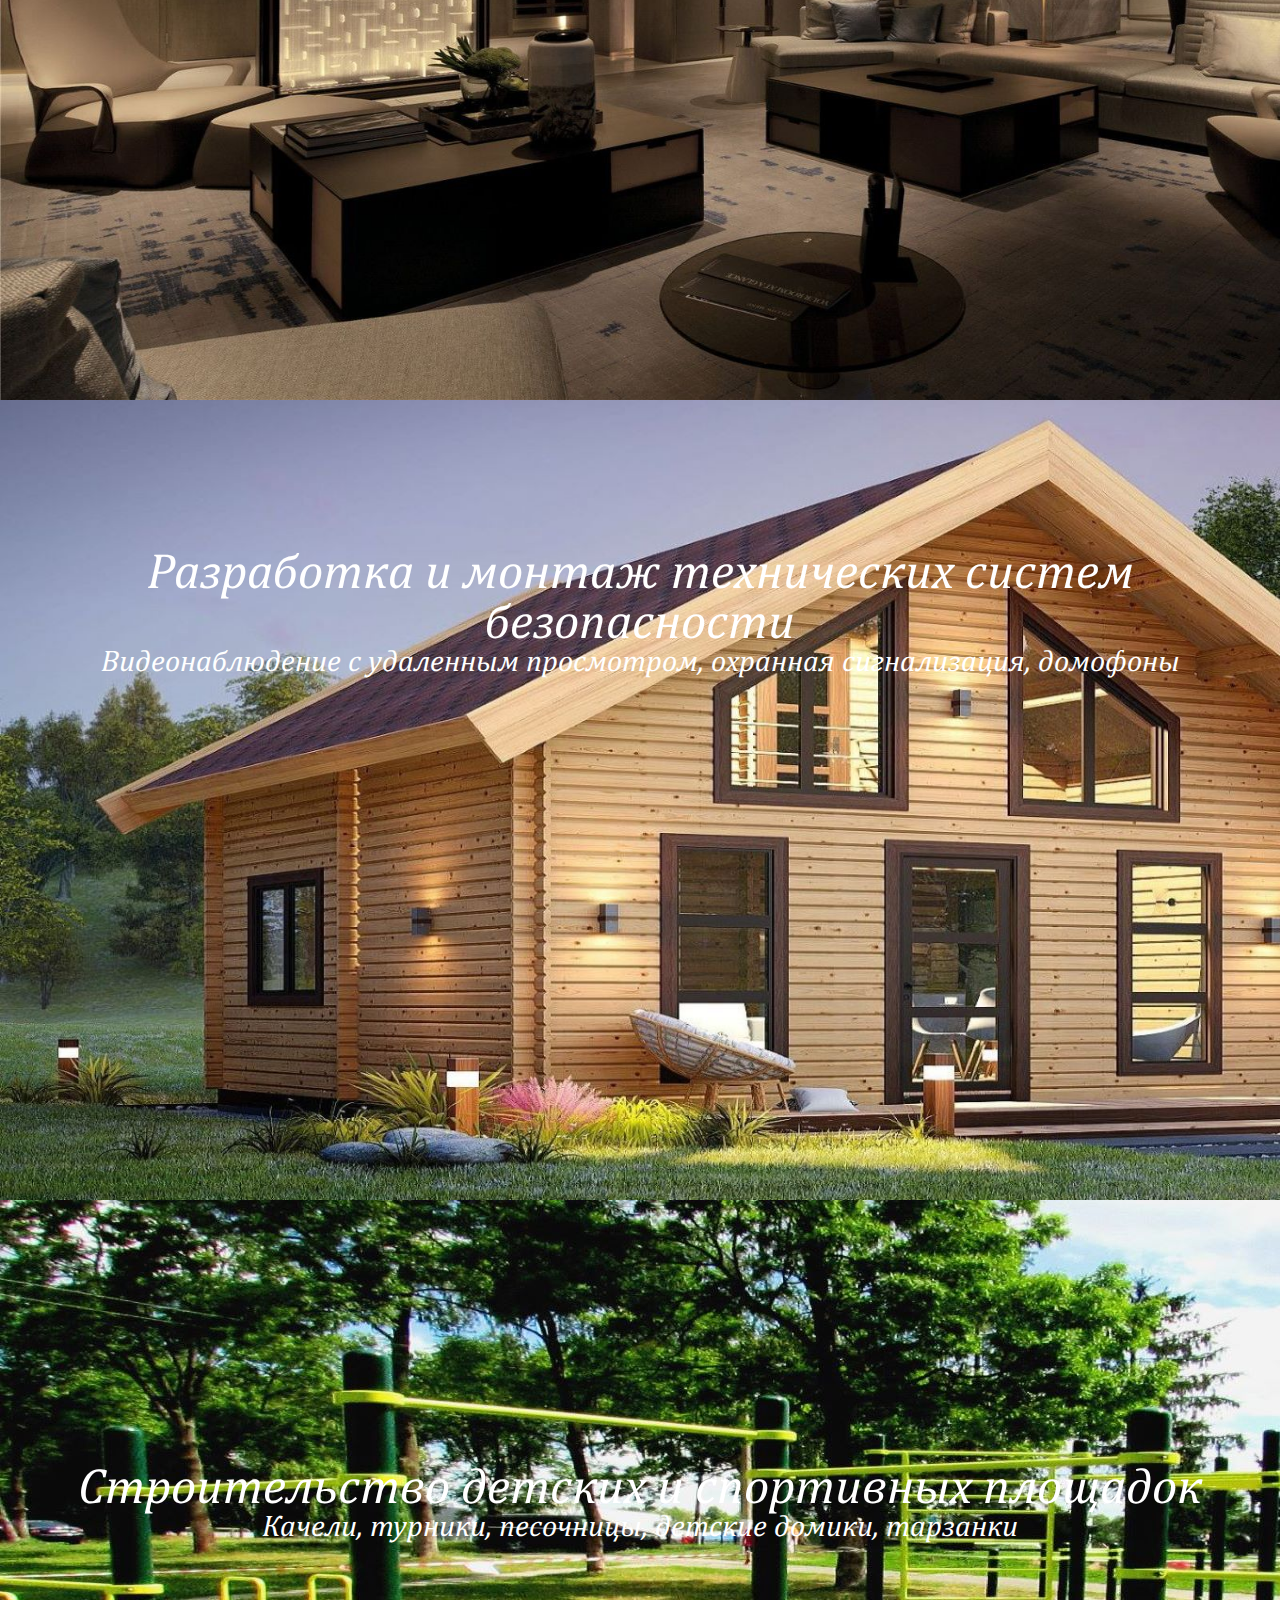
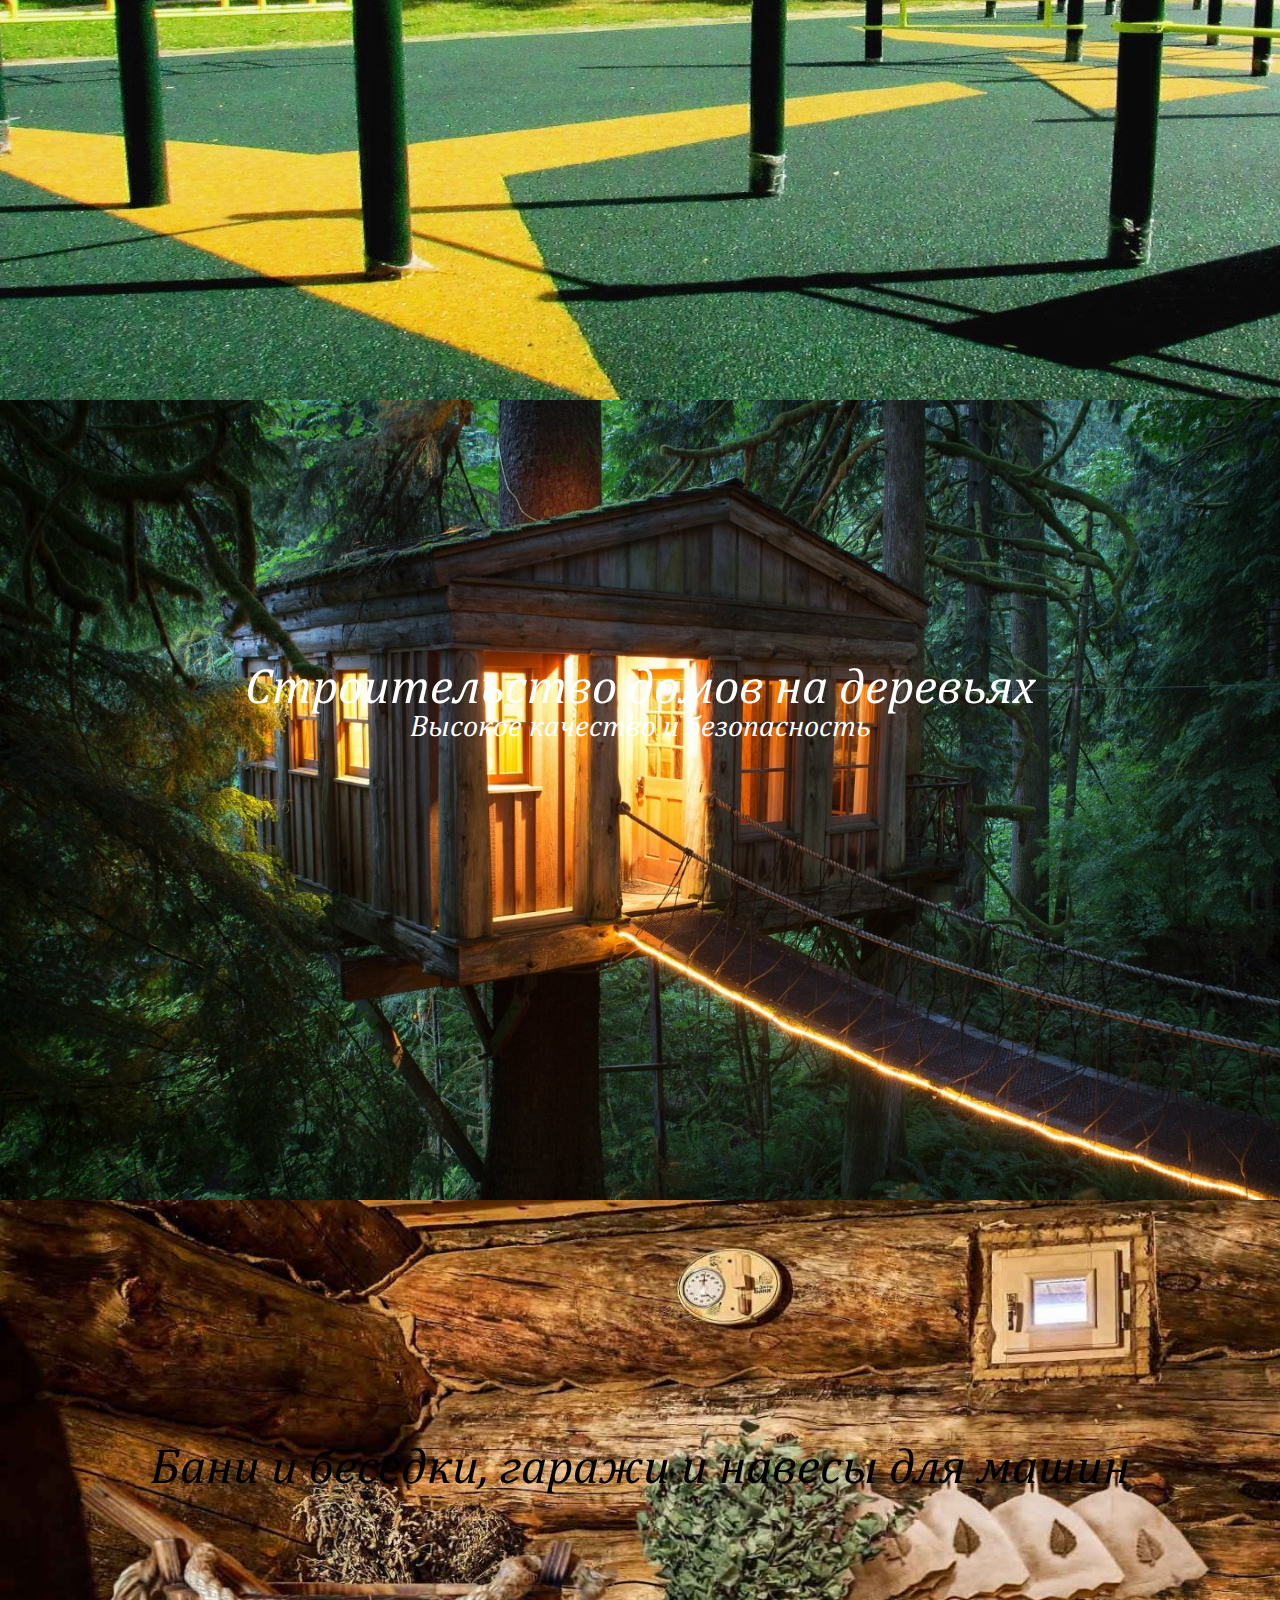
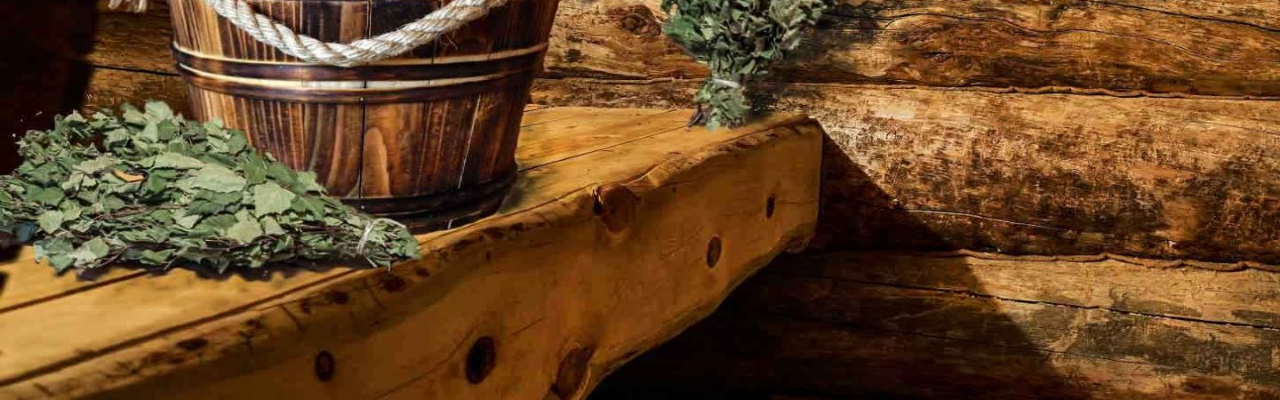
<file: services/index.html>
<!    Сообщаем браузеру как стоит обрабатыватт эту страницу>
<!DOCTYPE html>
<!    Оболочка документа ,указываем язык содержимого>
<html lang= "ru">
<meta name="viewport" content="width=device-width, initial-scale=0.715">
	<meta charset='utf-8'>
	<!   Заголовок страницы,контейнер для других важных данных (не отображается)   >
	<head>
		<!  Заголовок страницы в браузере   >
		<title>Услуги</title>
		<link rel="stylesheet" href="CSS/style.css" type="text/css" />
		<meta http-equiv="Concept type" content= "text/html;charset=UTF-8" />
<style>
.fone{
	background-image: url("img/Строительство_котеджей.jpg");
}
.fone2{
	background-image: url("img/Монтаж_инженерных_коммуникаций_2.jpg")
}
.fone3{
	background-image: url("img/Благоустройство_территории_2.jpg")
}
.fone4{
	background-image: url("img/Ремонт_квартир.jpg")
}
.fone5{
	background-image: url("img/Разработка_и_монтаж_технических_систем_безопасности_2.jpg")
}
.fone6{
	background-image: url("img/Строительство_детских_и_спортивных_площадок.jpg")
}
.fone7{
	background-image: url("img/Дом_на_дереве.jpg")
}
.fone8{
	background-image: url("img/Мелкие_постройки.jpg")
}
.services{
	background-image: url("img/services.jpg")
}

@media (max-width: 628px) {
.body{
	width: 600px;
}
.fone{
	background-image: url("img/Строительство_котеджей_для_телефонов.jpg");
}
.fone2{
	background-image: url("img/Монтаж_инженерных_коммуникаций_для_телефонов.jpg")
}
.fone3{
	background-image: url("img/Благоустройство_территории_для_телефонов.jpg")
}
.fone4{
	background-image: url("img/Ремонт_квартир_для_телефоновjpg.jpg")
}
.fone5{
	background-image: url("img/Разработка_и_монтаж_технических_систем_безопасности_для_телефонов.jpg")
}
.fone6{
	background-image: url("img/Строительство_детских_и_спортивных_площадок_для_телефонов.jpg")
}
.fone7{
	background-image: url("img/Дом_на_дереве_для_телефонов.jpg")
}
.fone8{
	background-image: url("img/Бани_для_телефонов.jpg")
}

}

</style>
		<link rel="stylesheet" href="CSS/style.css" type="text/css" />
		<!   Кодировка страницы   >
		<meta http-equiv="Concept type" content= "text/html;charset=UTF-8" />
						<link rel="apple-touch-icon" sizes="57x57" href="img/apple-icon-57x57.png">
						<link rel="apple-touch-icon" sizes="60x60" href="img/apple-icon-60x60.png">
						<link rel="apple-touch-icon" sizes="72x72" href="img/apple-icon-72x72.png">
						<link rel="apple-touch-icon" sizes="76x76" href="img/apple-icon-76x76.png">
						<link rel="apple-touch-icon" sizes="114x114" href="img/apple-icon-114x114.png">
						<link rel="apple-touch-icon" sizes="120x120" href="img/apple-icon-120x120.png">
						<link rel="apple-touch-icon" sizes="144x144" href="img/apple-icon-144x144.png">
						<link rel="apple-touch-icon" sizes="152x152" href="img/apple-icon-152x152.png">
						<link rel="apple-touch-icon" sizes="180x180" href="img/apple-icon-180x180.png">
						<link rel="icon" type="image/png" sizes="192x192" href="img/android-icon-192x192.png">
						<link rel="icon" type="image/png" sizes="32x32" href="img/favicon-32x32.png">
						<link rel="icon" type="image/png" sizes="96x96" href="img/favicon-96x96.png">
						<link rel="icon" type="image/png" sizes="16x16" href="img/favicon-16x16.png">
						<link rel="manifest" href="img/manifest.json">
						<meta name="msapplication-TileColor" content="#ffffff">
						<meta name="msapplication-TileImage" content="img/ms-icon-144x144.png">
						<meta name="theme-color" content="#ffffff">
						<meta name="description" content="Наша компания предлагает услуги любого профиля. От установки сигнализаций до строительства домов."/>
	</head>
	<!    Отображаемое тело страницы   >
	<body>
		<div class="body">
			<div class="header">
				<img src="img/logo1.jpg" alt="" class="logo">
				<span><h1>Группа строительных компаний "ЕВА"</h1></span>
				<span><p>+7 916 450 43 69</p></span>
				<span class="mail">eva-orsk@yandex.ru</span>
				<h2><a href="../main_page/index.html">Главная страница</a></h2>
				<h2><a href="../contacts/index.html">Контакты</a></h2>
				<h2><a href="../stocks/index.html">Акции и скидки</a></h2>
				<h2><a href="../projects_and_prices/index.html">Проекты и цены</a></h2>
			</div>
		<div class="fone">
			<h2>Строительство коттеджей </h2>
			<p>Из бруса, из пенобетона, из сендвич-панелей. На монолитном или столбчатом фундаменте</p>
		</div>
		<div class="fone2">
			<h2>Монтаж инженерных коммуникаций</h2>
			<p>Электрооборудование, Wi-Fi, отопление, водоснабжение, септики</p>
		</div>
		<div class="fone3">
			<h2>Благоустройство территории</h2>
			<p>Заборы и автоматические ворота, светодиодное освещение, подьездные дороги и садовые дорожки</p>
		</div>
		<div class="fone4">
			<h2>Ремонт квартир</h2>
			<p>Комплексный ремонт, замена коммуникаций</p>
		</div>
		<div class="fone5">
			<h2>Разработка и монтаж технических систем безопасности</h2>
			<p>Видеонаблюдение с удаленным просмотром, охранная сигнализация, домофоны</p>
		</div>
		<div class="fone6">
			<h2>Строительство детских и спортивных площадок</h2>
			<p>Качели, турники, песочницы, детские домики, тарзанки</p>
		</div>
		<div class="fone7">
			<h2>Строительство домов на деревьях</h2>
			<p>Высокое качество и безопасность</p>
		</div>
			<div class="fone8">
			<h2>Бани и беседки, гаражи и навесы для машин</h2>
			
		</div>
		</div>
	</body>
</html>
</file>
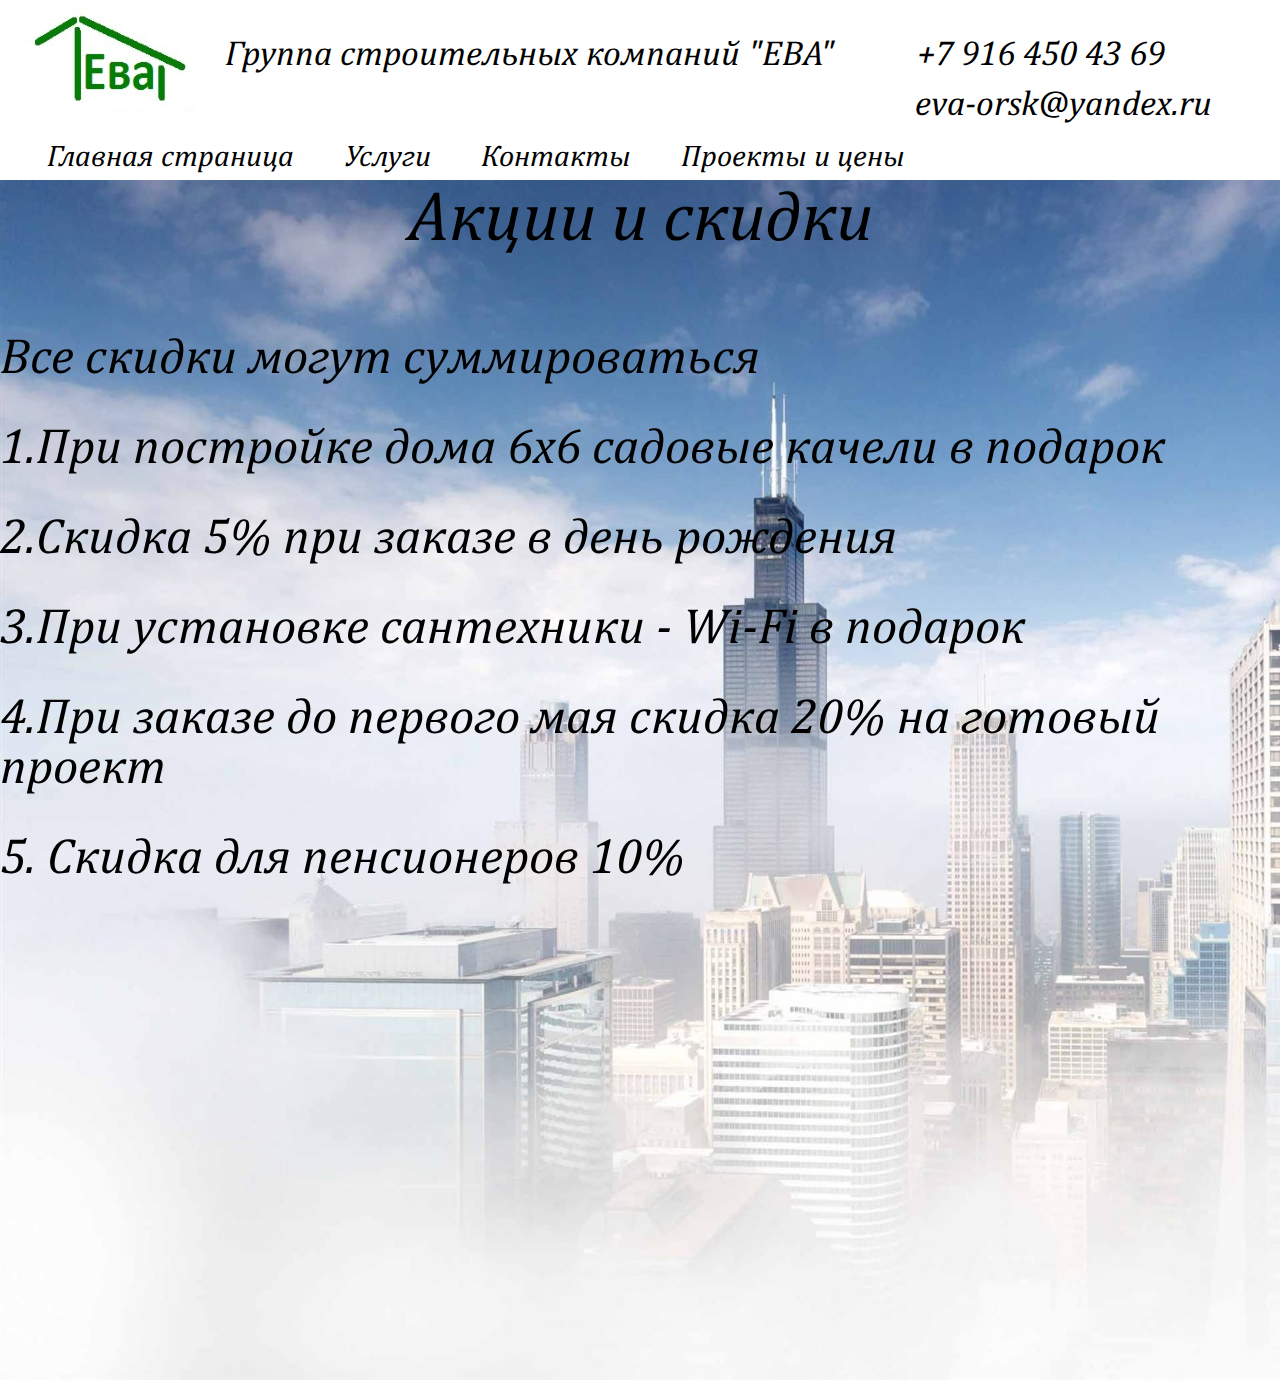
<file: stocks/index.html>
<!    Сообщаем браузеру как стоит обрабатыватт эту страницу>
<!DOCTYPE html>
<!    Оболочка документа ,указываем язык содержимого>
<html lang= "ru">
<meta name="viewport" content="width=device-width, initial-scale=0.715">
	<meta charset='utf-8'>
	<!   Заголовок страницы,контейнер для других важных данных (не отображается)   >
	<head>
		<!  Заголовок страницы в браузере   >
		<title>Акции и скидки</title>
		<link rel="stylesheet" href="CSS/style.css" type="text/css" />
		<meta http-equiv="Concept type" content= "text/html;charset=UTF-8" />
<style>

.title{
	background-image: url("img/fon_for_pc.jpg")
}


</style>
		<link rel="stylesheet" href="CSS/style.css" type="text/css" />
		<!   Кодировка страницы   >
		<meta http-equiv="Concept type" content= "text/html;charset=UTF-8" />
						<link rel="apple-touch-icon" sizes="57x57" href="img/apple-icon-57x57.png">
						<link rel="apple-touch-icon" sizes="60x60" href="img/apple-icon-60x60.png">
						<link rel="apple-touch-icon" sizes="72x72" href="img/apple-icon-72x72.png">
						<link rel="apple-touch-icon" sizes="76x76" href="img/apple-icon-76x76.png">
						<link rel="apple-touch-icon" sizes="114x114" href="img/apple-icon-114x114.png">
						<link rel="apple-touch-icon" sizes="120x120" href="img/apple-icon-120x120.png">
						<link rel="apple-touch-icon" sizes="144x144" href="img/apple-icon-144x144.png">
						<link rel="apple-touch-icon" sizes="152x152" href="img/apple-icon-152x152.png">
						<link rel="apple-touch-icon" sizes="180x180" href="img/apple-icon-180x180.png">
						<link rel="icon" type="image/png" sizes="192x192" href="img/android-icon-192x192.png">
						<link rel="icon" type="image/png" sizes="32x32" href="img/favicon-32x32.png">
						<link rel="icon" type="image/png" sizes="96x96" href="img/favicon-96x96.png">
						<link rel="icon" type="image/png" sizes="16x16" href="img/favicon-16x16.png">
						<link rel="manifest" href="img/manifest.json">
						<meta name="msapplication-TileColor" content="#ffffff">
						<meta name="msapplication-TileImage" content="img/ms-icon-144x144.png">
						<meta name="theme-color" content="#ffffff">
						<meta name="description" content="Наша компания предлагает акции и скидки для клиентов. Все скидки могут суммироваться."/>
	</head>
	<!    Отображаемое тело страницы   >
	<body>
		<div class="body">
			<div class="header">
				<img src="img/logo1.jpg" alt="" class="logo">
				<span><h1>Группа строительных компаний "ЕВА"</h1></span>
				<span><p>+7 916 450 43 69</p></span>
				<span class="mail">eva-orsk@yandex.ru</span>
				<h2><a href="../main_page/index.html">Главная страница</a></h2>
				<h2><a href="../services/index.html">Услуги</a></h2>
				<h2><a href="../contacts/index.html">Контакты</a></h2>
				<h2><a href="../projects_and_prices/index.html">Проекты и цены</a></h2>
			</div>
			<div class="title">
				<h3>Акции и скидки</h3>
				<div class="block">
				<p>Все скидки могут суммироваться</p>
				<p>1.При постройке дома 6x6 садовые качели в подарок</p>
				<p>2.Скидка 5% при заказе в день рождения</p>
				<p>3.При установке сантехники - Wi-Fi в подарок</p>
				<p>4.При заказе до первого мая скидка 20% на готовый проект</p>
				<p>5. Скидка для пенсионеров 10%</p>
				</div>
			</div>
			</div>
	</body>
</html>
</file>
<file: contacts/CSS/style.css>
@charset "UTF-8";*{padding:0;margin:0;border:0}*,:after,:before{box-sizing:border-box}:active,:focus{outline:none}a:active,a:forum{outline:none}aside,footer,header,nav{display:block}body,html{height:100%;width:100%;font-size:100%;line-height:1;font-size:14px;-ms-text-size-adjust:100%;-moz-text-size-adjust:100%;-webkit-text-size-adjust:100%}button,input,textarea{font-family:inherit}input::-ms-clear{display:none}button{cursor:pointer}button::-moz-focus-inner{padding:0;border:0}a,a:visited{text-decoration:none}a:hover{text-decoration:none}ul li{list-style:none}img{vertical-align:top}h1,h2,h3,h4,h5,h6{font-size:inherit;font-weight:400}.body1{color:red}@font-face{font-family:"Barkentina";src:url("../fonts/Barkentina.eot");src:local("☺"),url("../fonts/Barkentina.woff") format("woff"),url("../fonts/Barkentina.ttf") format("truetype"),url("../fonts/Barkentina.svg") format("svg");font-weight:normal;font-style:normal}@font-face{font-family:"CAMBRIAI";src:url("../fonts/CAMBRIAI.eot");src:local("☺"),url("../fonts/CAMBRIAI.woff") format("woff"),url("../fonts/CAMBRIAI.ttf") format("truetype"),url("../fonts/CAMBRIAI.svg") format("svg");font-weight:normal;font-style:normal}body{height:100%}.body{font-family:"CAMBRIAI"}.header{height:185px;background-color:#fff}.header img{float:left;padding-left:15px}.header span{font-size:35px;display:inline-block;padding-top:35px;padding-left:30px}.header span p{padding-left:700px;font-size:35px}.header .mail{margin-top:-70px;padding-left:1570px;font-size:35px}.header h2{padding-top:20px;padding-left:10%;text-decoration:none;font-size:30px;display:inline-block}.header a{text-decoration:none;color:#000}.header a:hover{text-decoration:underline}.title{height:850px;padding-top:60px;background-size:cover}p{font-size:40px;padding-bottom:30px}.job{font-size:40px;text-align:center;padding-top:170px}@media (max-width:1895px){.header{height:185px;background-color:#fff}.header img{float:left;padding-left:15px}.header span{font-size:35px;display:inline-block;padding-top:35px;padding-left:30px}.header span p{padding-left:600px;font-size:35px}.header .mail{margin-top:-70px;padding-left:1470px;font-size:35px}.header h2{padding-top:20px;padding-left:9.3%;text-decoration:none;font-size:30px;display:inline-block}.header a{text-decoration:none;color:#000}.header a:hover{text-decoration:underline}}@media (max-width:1790px){.header{height:185px;background-color:#fff}.header img{float:left;padding-left:15px}.header span{font-size:35px;display:inline-block;padding-top:35px;padding-left:30px}.header span p{padding-left:500px;font-size:35px}.header .mail{margin-top:-70px;padding-left:1370px;font-size:35px}.header h2{padding-top:20px;padding-left:8.3%;text-decoration:none;font-size:30px;display:inline-block}.header a{text-decoration:none;color:#000}.header a:hover{text-decoration:underline}}@media (max-width:1690px){.header{height:190px;background-color:#fff}.header img{float:left;padding-left:15px}.header span{font-size:35px;display:inline-block;padding-top:35px;padding-left:30px}.header span p{padding-left:400px;font-size:35px}.header .mail{margin-top:-40px;padding-left:1070px;font-size:35px}.header h2{padding-top:20px;padding-left:7.3%;text-decoration:none;font-size:30px;display:inline-block}.header a{text-decoration:none;color:#000}.header a:hover{text-decoration:underline}}@media (max-width:1590px){.header{height:180px;background-color:#fff}.header img{float:left;padding-left:15px}.header span{font-size:35px;display:inline-block;padding-top:35px;padding-left:30px}.header span p{padding-left:300px;font-size:35px}.header .mail{margin-top:-60px;padding-left:970px;font-size:35px}.header h2{padding-top:20px;padding-left:6.2%;text-decoration:none;font-size:30px;display:inline-block}.header a{text-decoration:none;color:#000}.header a:hover{text-decoration:underline}}@media (max-width:1490px){.header{height:180px;background-color:#fff}.header img{float:left;padding-left:15px}.header span{font-size:35px;display:inline-block;padding-top:35px;padding-left:30px}.header span p{padding-left:200px;font-size:35px}.header .mail{margin-top:-50px;padding-left:870px;font-size:35px}.header h2{padding-top:20px;padding-left:5%;text-decoration:none;font-size:30px;display:inline-block}.header a{text-decoration:none;color:#000}.header a:hover{text-decoration:underline}}@media (max-width:1390px){.header{height:180px;background-color:#fff}.header img{float:left;padding-left:15px}.header span{font-size:35px;display:inline-block;padding-top:35px;padding-left:30px}.header span p{padding-left:150px;font-size:35px}.header .mail{margin-top:-50px;padding-left:820px;font-size:35px}.header h2{padding-top:20px;padding-left:4.4%;text-decoration:none;font-size:30px;display:inline-block}.header a{text-decoration:none;color:#000}.header a:hover{text-decoration:underline}}@media (max-width:1355px){.header{height:190px;background-color:#fff}.header img{float:left;padding-left:15px}.header span{font-size:35px;display:inline-block;padding-top:35px;padding-left:30px}.header span p{padding-left:150px;font-size:35px}.header .mail{margin-top:-50px;padding-left:1010px;font-size:35px}.header h2{padding-top:20px;padding-left:4.3%;text-decoration:none;font-size:30px;display:inline-block}.header a{text-decoration:none;color:#000}.header a:hover{text-decoration:underline}}@media (max-width:1325px){.header{height:185px;background-color:#fff}.header img{float:left;padding-left:15px}.header span{font-size:35px;display:inline-block;padding-top:35px;padding-left:30px}.header span p{padding-left:60px;font-size:35px}.header .mail{margin-top:-50px;padding-left:920px;font-size:35px}.header h2{padding-top:20px;padding-left:2.8%;text-decoration:none;font-size:30px;display:inline-block}.header a{text-decoration:none;color:#000}.header a:hover{text-decoration:underline}}@media (max-width:1295px){.header{height:180px;background-color:#fff}.header img{float:left;padding-left:15px}.header span{font-size:35px;display:inline-block;padding-top:35px;padding-left:30px}.header span p{padding-left:50px;font-size:35px}.header .mail{margin-top:-50px;padding-left:720px;font-size:35px}.header h2{padding-top:20px;padding-left:2.8%;text-decoration:none;font-size:30px;display:inline-block}.header a{text-decoration:none;color:#000}.header a:hover{text-decoration:underline}}@media (max-width:1230px){.header{height:180px;background-color:#fff}.header img{float:left;padding-left:15px}.header span{font-size:35px;display:inline-block;padding-top:35px;padding-left:10px}.header span p{padding-left:50px;font-size:35px}.header .mail{margin-top:-50px;padding-left:680px;font-size:35px}.header h2{padding-top:20px;padding-left:2%;text-decoration:none;font-size:30px;display:inline-block}.header a{text-decoration:none;color:#000}.header a:hover{text-decoration:underline}}@media (max-width:1200px){.header{height:405px;background-color:#fff}.header img{float:left;padding-left:15px}.header span{font-size:35px;display:block;padding-top:35px;padding-left:5px}.header span p{padding-left:50px;font-size:35px}.header .mail{margin-top:-40px;padding-left:200px;font-size:35px}.header h2{padding-left:200px;padding-top:20px;text-decoration:none;font-size:30px;display:block}a{text-decoration:none;color:#000}a:hover{text-decoration:underline}}@media (max-width:1100px){.title{height:100%}}@media (max-width:840px){.header{height:520px;background-color:#fff}.header img{float:left;padding-left:15px}.header span{font-size:35px;display:inline-block;padding-top:35px;padding-left:50px}.header span p{padding-left:0px;font-size:35px}.header .mail{display:block;margin-top:-40px;padding-left:50px;font-size:35px}.header h2{padding-left:50px;padding-top:20px;text-decoration:none;font-size:30px;display:block}}@media (max-width:760px){.header{height:520px;background-color:#fff}.header img{float:left;padding-left:15px}.header span{font-size:35px;display:inline-block;padding-top:35px;padding-left:45px}.header span p{padding-left:0px;font-size:35px}.header .mail{display:block;margin-top:-40px;padding-left:45px;font-size:35px}.header h2{padding-left:45px;padding-top:20px;text-decoration:none;font-size:30px;display:block}}@media (max-width:670px){.title{height:1005px}.header{height:520px;background-color:#fff}.header img{float:left;padding-left:15px}.header span{font-size:35px;display:inline-block;padding-top:35px;padding-left:12px}.header span p{padding-left:0px;font-size:35px}.header .mail{margin-top:-40px;padding-left:12px;font-size:35px}.header h2{padding-left:12px;padding-top:20px;text-decoration:none;font-size:30px;display:block}}@media (max-width:645px){.body{width:628px}}
</file>
<file: main_page/CSS/style.css>
@charset "UTF-8";*{padding:0;margin:0;border:0}*,:after,:before{box-sizing:border-box}:active,:focus{outline:none}a:active,a:forum{outline:none}aside,footer,header,nav{display:block}body,html{height:100%;width:100%;font-size:100%;line-height:1;font-size:14px;-ms-text-size-adjust:100%;-moz-text-size-adjust:100%;-webkit-text-size-adjust:100%}button,input,textarea{font-family:inherit}input::-ms-clear{display:none}button{cursor:pointer}button::-moz-focus-inner{padding:0;border:0}a,a:visited{text-decoration:none}a:hover{text-decoration:none}ul li{list-style:none}img{vertical-align:top}h1,h2,h3,h4,h5,h6{font-size:inherit;font-weight:400}.body1{color:red}@font-face{font-family:"Barkentina";src:url("../fonts/Barkentina.eot");src:local("☺"),url("../fonts/Barkentina.woff") format("woff"),url("../fonts/Barkentina.ttf") format("truetype"),url("../fonts/Barkentina.svg") format("svg");font-weight:normal;font-style:normal}@font-face{font-family:"CAMBRIAI";src:url("../fonts/CAMBRIAI.eot");src:local("☺"),url("../fonts/CAMBRIAI.woff") format("woff"),url("../fonts/CAMBRIAI.ttf") format("truetype"),url("../fonts/CAMBRIAI.svg") format("svg");font-weight:normal;font-style:normal}.body{font-family:"CAMBRIAI"}.header{height:190px;background-color:#fff}.header img{float:left;padding-left:15px}.header span{font-size:35px;display:inline-block;padding-top:35px;padding-left:30px}.header span p{padding-left:650px;font-size:35px}.header .mail{margin-top:-70px;padding-left:1520px;font-size:35px}.header h2{padding-top:20px;padding-left:9%;text-decoration:none;font-size:30px;display:inline-block}.header a{text-decoration:none;color:#000}.header a:hover{text-decoration:underline}.fone{color:white;background-size:cover;background-repeat:no-repeat;height:800px;padding-top:200px}.fone h2{text-align:center;font-size:50px}.fone p{padding-left:21%;padding-right:21%;font-size:30px}.fone2{color:white;background-size:cover;background-repeat:no-repeat;height:800px;padding-top:260px}.fone2 h2{text-align:center;font-size:50px}.fone2 p{padding-left:31.5%;padding-right:21%;font-size:30px}.fone3{color:#000;background-size:cover;background-repeat:no-repeat;height:800px;padding-top:200px;text-align:center}.fone3 h2{font-size:50px}.fone3 p{padding-left:21%;padding-right:21%;font-size:30px}.fone3 span{margin-left:8%}.fone4{color:white;background-size:cover;background-repeat:no-repeat;height:800px;padding-top:150px;text-align:center}.fone4 h2{margin-left:-5;font-size:50px}.fone4 p{padding-left:19%;padding-right:21%;font-size:30px}.fone5{color:white;background-size:cover;background-repeat:no-repeat;height:800px;padding-top:220px;text-align:center}.fone5 h2{font-size:50px}.fone5 p{padding-left:15%;padding-right:15%;font-size:30px}.fone6{color:#000;background-size:cover;background-repeat:no-repeat;height:800px;padding-top:400px;text-align:center}.fone6 h2{font-size:50px}.fone6 p{padding-left:28%;padding-right:21%;font-size:30px}.fone7{color:white;background-size:cover;background-repeat:no-repeat;height:800px;padding-top:260px;text-align:center}.fone7 h2{font-size:50px}.fone7 p{padding-left:15%;padding-right:15%;font-size:30px}@media (max-width:1895px){.header{height:185px;background-color:#fff}.header img{float:left;padding-left:15px}.header span{font-size:35px;display:inline-block;padding-top:35px;padding-left:30px}.header span p{padding-left:600px;font-size:35px}.header .mail{margin-top:-70px;padding-left:1470px;font-size:35px}.header h2{padding-top:20px;padding-left:10%;text-decoration:none;font-size:30px;display:inline-block}.header a{text-decoration:none;color:#000}.header a:hover{text-decoration:underline}}@media (max-width:1790px){.header{height:185px;background-color:#fff}.header img{float:left;padding-left:15px}.header span{font-size:35px;display:inline-block;padding-top:35px;padding-left:30px}.header span p{padding-left:500px;font-size:35px}.header .mail{margin-top:-70px;padding-left:1370px;font-size:35px}.header h2{padding-top:20px;padding-left:9.5%;text-decoration:none;font-size:30px;display:inline-block}.header a{text-decoration:none;color:#000}.header a:hover{text-decoration:underline}}@media (max-width:1690px){.header{height:180px;background-color:#fff}.header img{float:left;padding-left:15px}.header span{font-size:35px;display:inline-block;padding-top:35px;padding-left:30px}.header span p{padding-left:400px;font-size:35px}.header .mail{margin-top:-20px;padding-left:1070px;font-size:35px}.header h2{padding-top:20px;padding-left:8.5%;text-decoration:none;font-size:30px;display:inline-block}.header a{text-decoration:none;color:#000}.header a:hover{text-decoration:underline}.fone7{color:white;background-size:cover;background-repeat:no-repeat;height:800px;padding-top:260px;text-align:center}.fone7 h2{font-size:50px}.fone7 p{padding-left:0px;padding-right:0px;font-size:30px}}@media (max-width:1590px){.header{height:180px;background-color:#fff}.header img{float:left;padding-left:15px}.header span{font-size:35px;display:inline-block;padding-top:35px;padding-left:30px}.header span p{padding-left:300px;font-size:35px}.header .mail{margin-top:-20px;padding-left:970px;font-size:35px}.header h2{padding-top:20px;padding-left:7.5%;text-decoration:none;font-size:30px;display:inline-block}.header a{text-decoration:none;color:#000}.header a:hover{text-decoration:underline}.fone{color:white;background-repeat:no-repeat;background-size:cover;height:800px;padding-top:260px;text-align:center}.fone h2{font-size:50px}.fone p{padding-left:0px;padding-right:0px;font-size:30px}.fone2{color:white;background-repeat:no-repeat;background-size:cover;height:800px;padding-top:260px;text-align:center}.fone2 h2{font-size:50px}.fone2 p{padding-left:0px;padding-right:0px;font-size:30px}.fone3{color:#000;background-repeat:no-repeat;background-size:cover;height:800px;padding-top:260px;text-align:center}.fone3 h2{font-size:50px}.fone3 p{padding-left:0px;padding-right:0px;font-size:30px}.fone3 span{margin-left:0px}.fone4{color:white;background-repeat:no-repeat;background-size:cover;height:800px;padding-top:150px;text-align:center}.fone4 h2{font-size:50px}.fone4 p{padding-left:0px;padding-right:0px;font-size:30px}.fone5{color:white;background-repeat:no-repeat;background-size:cover;height:800px;padding-top:145px;text-align:center}.fone5 h2{font-size:50px}.fone5 p{padding-left:0px;padding-right:0px;font-size:30px}.fone6{color:#000;background-repeat:no-repeat;background-size:cover;height:800px;padding-top:260px;text-align:center}.fone6 h2{font-size:50px}.fone6 p{padding-left:0px;padding-right:0px;font-size:30px}}@media (max-width:1490px){.header{height:180px;background-color:#fff}.header img{float:left;padding-left:15px}.header span{font-size:35px;display:inline-block;padding-top:35px;padding-left:30px}.header span p{padding-left:200px;font-size:35px}.header .mail{margin-top:-20px;padding-left:870px;font-size:35px}.header h2{padding-top:20px;padding-left:6.5%;text-decoration:none;font-size:30px;display:inline-block}.header a{text-decoration:none;color:#000}.header a:hover{text-decoration:underline}}@media (max-width:1390px){.header{height:180px;background-color:#fff}.header img{float:left;padding-left:15px}.header span{font-size:35px;display:inline-block;padding-top:35px;padding-left:30px}.header span p{padding-left:150px;font-size:35px}.header .mail{margin-top:-20px;padding-left:820px;font-size:35px}.header h2{padding-top:20px;padding-left:6%;text-decoration:none;font-size:30px;display:inline-block}.header a{text-decoration:none;color:#000}.header a:hover{text-decoration:underline}}@media (max-width:1330px){.header{height:185px;background-color:#fff}.header img{float:left;padding-left:15px}.header span{font-size:35px;display:inline-block;padding-top:35px;padding-left:30px}.header span p{padding-left:60px;font-size:35px}.header .mail{margin-top:-70px;padding-left:920px;font-size:35px}.header h2{padding-top:20px;padding-left:4.6%;text-decoration:none;font-size:30px;display:inline-block}.header a{text-decoration:none;color:#000}.header a:hover{text-decoration:underline}}@media (max-width:1295px){.header{height:180px;background-color:#fff}.header img{float:left;padding-left:15px}.header span{font-size:35px;display:inline-block;padding-top:35px;padding-left:30px}.header span p{padding-left:50px;font-size:35px}.header .mail{margin-top:-20px;padding-left:720px;font-size:35px}.header h2{padding-top:20px;padding-left:4.7%;text-decoration:none;font-size:30px;display:inline-block}.header a{text-decoration:none;color:#000}.header a:hover{text-decoration:underline}}@media (max-width:1230px){.header{height:180px;background-color:#fff}.header img{float:left;padding-left:15px}.header span{font-size:35px;display:inline-block;padding-top:35px;padding-left:10px}.header span p{padding-left:50px;font-size:35px}.header .mail{margin-top:-20px;padding-left:680px;font-size:35px}.header h2{padding-top:20px;padding-left:4%;text-decoration:none;font-size:30px;display:inline-block}.header a{text-decoration:none;color:#000}.header a:hover{text-decoration:underline}}@media (max-width:1190px){.header{height:410px;background-color:#fff}.header img{float:left;padding-left:15px}.header span{font-size:35px;display:block;padding-top:35px;padding-left:5px}.header span p{padding-left:50px;font-size:35px}.header .mail{margin-top:-8px;padding-left:200px;font-size:35px}.header h2{padding-left:200px;padding-top:20px;text-decoration:none;font-size:30px;display:block}a{text-decoration:none;color:#000}a:hover{text-decoration:underline}}@media (max-width:1045px){.header{height:410px;background-color:#fff}.header img{float:left;padding-left:15px}.header span{font-size:35px;display:block;padding-top:35px;padding-left:25px}.header span p{padding-left:0px;font-size:35px}.header .mail{margin-top:-8px;padding-left:200px;font-size:35px}.header h2{padding-left:200px;padding-top:20px;text-decoration:none;font-size:30px;display:block}}@media (max-width:840px){.header{height:530px;background-color:#fff}.header img{float:left;padding-left:15px}.header span{font-size:35px;display:inline-block;padding-top:35px;padding-left:50px}.header span p{padding-left:0px;font-size:35px}.header .mail{display:block;margin-top:0px;padding-left:50px;font-size:35px}.header h2{padding-left:50px;padding-top:20px;text-decoration:none;font-size:30px;display:block}}@media (max-width:770px){.header{height:530px;background-color:#fff}.header img{float:left;padding-left:15px}.header span{font-size:35px;display:inline-block;padding-top:35px;padding-left:50px}.header span p{padding-left:0px;font-size:35px}.header .mail{display:block;margin-top:0px;padding-left:50px;font-size:35px}.header h2{padding-left:50px;padding-top:20px;text-decoration:none;font-size:30px;display:block}}@media (max-width:738px){.header{height:530px;background-color:#fff}.header img{float:left;padding-left:15px}.header span{font-size:35px;display:inline-block;padding-top:35px;padding-left:45px}.header span p{padding-left:0px;font-size:35px}.header .mail{display:block;margin-top:0px;padding-left:45px;font-size:35px}.header h2{padding-left:45px;padding-top:20px;text-decoration:none;font-size:30px;display:block}}@media (max-width:670px){.header{height:530px;background-color:#fff}.header img{float:left;padding-left:15px}.header span{font-size:35px;display:inline-block;padding-top:35px;padding-left:10px}.header span p{padding-left:0px;font-size:35px}.header .mail{margin-top:0px;padding-left:10px;font-size:35px}.header h2{padding-left:15px;padding-top:20px;text-decoration:none;font-size:30px;display:block}}@media (max-width:655px){.body{width:655px}.header{height:530px;background-color:#fff}.header img{float:left;padding-left:15px}.header span{font-size:35px;display:inline-block;padding-top:35px;padding-left:10px}.header span p{padding-left:0px;font-size:35px}.header .mail{margin-top:0px;padding-left:10px;font-size:35px}.header h2{padding-left:15px;padding-top:20px;text-decoration:none;font-size:30px;display:block}}@media (max-width:628px){.body{width:630px}.header{height:530px;background-color:#fff}.header img{float:left;padding-left:15px}.header span{font-size:35px;display:inline-block;padding-top:35px;padding-left:12px}.header span p{padding-left:0px;font-size:35px}.header h2{padding-left:12px;padding-top:20px;text-decoration:none;font-size:30px;display:block}.fone{color:white;background-repeat:no-repeat;height:800px;padding-top:340px;text-align:center}.fone2{color:white;background-repeat:no-repeat;height:800px;padding-top:340px;text-align:center}.fone3{color:white;background-repeat:no-repeat;height:800px;padding-top:380px;text-align:center}.fone4{color:white;background-repeat:no-repeat;height:800px;padding-top:380px;text-align:center}.fone5{color:white;background-repeat:no-repeat;height:800px;padding-top:340px;text-align:center}.fone6{color:white;background-repeat:no-repeat;height:800px;padding-top:320px;text-align:center}.fone7{color:white;background-repeat:no-repeat;height:800px;padding-top:380px;text-align:center}}
</file>
<file: projects_and_prices/CSS/style.css>
@charset "UTF-8";*{padding:0;margin:0;border:0}*,:after,:before{box-sizing:border-box}:active,:focus{outline:none}a:active,a:forum{outline:none}aside,footer,header,nav{display:block}body,html{height:100%;width:100%;font-size:100%;line-height:1;font-size:14px;-ms-text-size-adjust:100%;-moz-text-size-adjust:100%;-webkit-text-size-adjust:100%}button,input,textarea{font-family:inherit}input::-ms-clear{display:none}button{cursor:pointer}button::-moz-focus-inner{padding:0;border:0}a,a:visited{text-decoration:none}a:hover{text-decoration:none}ul li{list-style:none}img{vertical-align:top}h1,h2,h3,h4,h5,h6{font-size:inherit;font-weight:400}.body1{color:red}@font-face{font-family:"Barkentina";src:url("../fonts/Barkentina.eot");src:local("☺"),url("../fonts/Barkentina.woff") format("woff"),url("../fonts/Barkentina.ttf") format("truetype"),url("../fonts/Barkentina.svg") format("svg");font-weight:normal;font-style:normal}@font-face{font-family:"CAMBRIAI";src:url("../fonts/CAMBRIAI.eot");src:local("☺"),url("../fonts/CAMBRIAI.woff") format("woff"),url("../fonts/CAMBRIAI.ttf") format("truetype"),url("../fonts/CAMBRIAI.svg") format("svg");font-weight:normal;font-style:normal}.body{font-family:"CAMBRIAI"}.title{height:100%}.title .fone{text-align:center;padding-top:5%}.title .fone img{width:85%;display:inline-block}.title .fone span{display:block;font-size:40px}.title .fone2{text-align:center;padding-top:5%}.title .fone2 img{width:85%;display:inline-block}.title .fone2 span{display:block;font-size:40px}.title .fone3{text-align:center;padding-top:5%}.title .fone3 img{width:85%;display:inline-block}.title .fone3 span{display:block;font-size:40px}.title .fone4{text-align:center;padding-top:5%}.title .fone4 img{width:85%;display:inline-block}.title .fone4 span{display:block;font-size:40px}.title .fone5{text-align:center;padding-top:5%}.title .fone5 img{width:85%;display:inline-block}.title .fone5 span{display:block;font-size:40px}.title .fone6{text-align:center;padding-top:5%}.title .fone6 img{width:85%;display:inline-block}.title .fone6 span{display:block;font-size:40px}.title .fone7{text-align:center;padding-top:5%}.title .fone7 img{width:85%;display:inline-block}.title .fone7 span{display:block;font-size:40px}.title .fone8{text-align:center;padding-top:5%}.title .fone8 img{width:85%;display:inline-block}.title .fone8 span{display:block;font-size:40px}.title .fone9{text-align:center;padding-top:5%}.title .fone9 img{width:85%;display:inline-block}.title .fone9 span{display:block;font-size:40px}.title .fone10{text-align:center;padding-top:5%}.title .fone10 img{width:85%;display:inline-block}.title .fone10 span{display:block;font-size:40px}.title .fone11{text-align:center;padding-top:5%}.title .fone11 img{width:85%;display:inline-block}.title .fone11 span{display:block;font-size:40px}.title .fone12{text-align:center;padding-top:5%}.title .fone12 img{width:85%;display:inline-block}.title .fone12 span{display:block;font-size:40px}.title .fone13{text-align:center;padding-top:5%}.title .fone13 img{width:85%;display:inline-block}.title .fone13 span{display:block;font-size:40px}.title .fone14{text-align:center;padding-top:5%}.title .fone14 img{width:85%;display:inline-block}.title .fone14 span{display:block;font-size:40px}.title .fone15{text-align:center;padding-top:5%}.title .fone15 img{width:85%;display:inline-block}.title .fone15 span{display:block;font-size:40px}.block{padding-top:40px}.header{height:190px;background-color:#fff}.header img{float:left;padding-left:15px}.header span{font-size:35px;display:inline-block;padding-top:35px;padding-left:30px}.header span p{padding-left:700px;font-size:35px}.header .mail{margin-top:-70px;padding-left:1555px;font-size:35px}.header h2{padding-top:20px;padding-left:11%;text-decoration:none;font-size:30px;display:inline-block}.header a{text-decoration:none;color:#000}.header a:hover{text-decoration:underline}@media (max-width:1895px){.header{height:185px;background-color:#fff}.header img{float:left;padding-left:15px}.header span{font-size:35px;display:inline-block;padding-top:35px;padding-left:30px}.header span p{padding-left:600px;font-size:35px}.header .mail{margin-top:-70px;padding-left:1470px;font-size:35px}.header h2{padding-top:20px;padding-left:10%;text-decoration:none;font-size:30px;display:inline-block}.header a{text-decoration:none;color:#000}.header a:hover{text-decoration:underline}}@media (max-width:1790px){.header{height:185px;background-color:#fff}.header img{float:left;padding-left:15px}.header span{font-size:35px;display:inline-block;padding-top:35px;padding-left:30px}.header span p{padding-left:500px;font-size:35px}.header .mail{margin-top:-70px;padding-left:1370px;font-size:35px}.header h2{padding-top:20px;padding-left:9.3%;text-decoration:none;font-size:30px;display:inline-block}.header a{text-decoration:none;color:#000}}@media (max-width:1690px){.header{height:190px;background-color:#fff}.header img{float:left;padding-left:15px}.header span{font-size:35px;display:inline-block;padding-top:35px;padding-left:30px}.header span p{padding-left:413px;font-size:35px}.header .mail{margin-top:-70px;padding-left:1280px;font-size:35px}.header h2{padding-top:20px;padding-left:8.3%;text-decoration:none;font-size:30px;display:inline-block}.header a{text-decoration:none;color:#000}}@media (max-width:1595px){.header{height:180px;background-color:#fff}.header img{float:left;padding-left:15px}.header span{font-size:35px;display:inline-block;padding-top:35px;padding-left:30px}.header span p{padding-left:300px;font-size:35px}.header .mail{margin-top:-30px;padding-left:970px;font-size:35px}.header h2{padding-top:20px;padding-left:4%;text-decoration:none;font-size:30px;display:inline-block}.header a{text-decoration:none;color:#000}}@media (max-width:1490px){.header{height:180px;background-color:#fff}.header img{float:left;padding-left:15px}.header span{font-size:35px;display:inline-block;padding-top:35px;padding-left:30px}.header span p{padding-left:200px;font-size:35px}.header .mail{margin-top:-20px;padding-left:870px;font-size:35px}.header h2{padding-top:20px;padding-left:5.5%;text-decoration:none;font-size:30px;display:inline-block}.header a{text-decoration:none;color:#000}}@media (max-width:1390px){.header{height:180px;background-color:#fff}.header img{float:left;padding-left:15px}.header span{font-size:35px;display:inline-block;padding-top:35px;padding-left:30px}.header span p{padding-left:150px;font-size:35px}.header .mail{margin-top:-20px;padding-left:820px;font-size:35px}.header h2{padding-top:20px;padding-left:5.2%;text-decoration:none;font-size:30px;display:inline-block}.header a{text-decoration:none;color:#000}}@media (max-width:1355px){.header{height:190px;background-color:#fff}.header img{float:left;padding-left:15px}.header span{font-size:35px;display:inline-block;padding-top:35px;padding-left:30px}.header span p{padding-left:150px;font-size:35px}.header .mail{margin-top:-60px;padding-left:1010px;font-size:35px}.header h2{padding-top:20px;padding-left:5.3%;text-decoration:none;font-size:30px;display:inline-block}.header a{text-decoration:none;color:#000}}@media (max-width:1325px){.header{height:185px;background-color:#fff}.header img{float:left;padding-left:15px}.header span{font-size:35px;display:inline-block;padding-top:35px;padding-left:30px}.header span p{padding-left:60px;font-size:35px}.header .mail{margin-top:-50px;padding-left:920px;font-size:35px}.header h2{padding-top:20px;padding-left:3.8%;text-decoration:none;font-size:30px;display:inline-block}.header a{text-decoration:none;color:#000}}@media (max-width:1295px){.header{height:180px;background-color:#fff}.header img{float:left;padding-left:15px}.header span{font-size:35px;display:inline-block;padding-top:35px;padding-left:30px}.header span p{padding-left:50px;font-size:35px}.header .mail{margin-top:-20px;padding-left:720px;font-size:35px}.header h2{padding-top:20px;padding-left:3.7%;text-decoration:none;font-size:30px;display:inline-block}.header a{text-decoration:none;color:#000}}@media (max-width:1230px){.header{height:180px;background-color:#fff}.header img{float:left;padding-left:15px}.header span{font-size:35px;display:inline-block;padding-top:35px;padding-left:10px}.header span p{padding-left:50px;font-size:35px}.header .mail{margin-top:-20px;padding-left:680px;font-size:35px}.header h2{padding-top:20px;padding-left:3%;text-decoration:none;font-size:30px;display:inline-block}.header a{text-decoration:none;color:#000}}@media (max-width:1200px){.header{height:400px;background-color:#fff}.header img{float:left;padding-left:15px}.header span{font-size:35px;display:block;padding-top:35px;padding-left:5px}.header span p{padding-left:50px;font-size:35px}.header .mail{margin-top:-20px;padding-left:200px;font-size:35px}.header h2{padding-left:200px;padding-top:20px;text-decoration:none;font-size:30px;display:block}a{text-decoration:none;color:#000}}@media (max-width:840px){.title h3{text-align:center;font-size:50px}.title p{padding-top:40px;font-size:30px}.header{height:400px;background-color:#fff}.header img{float:left;padding-left:15px}.header span{font-size:35px;display:inline-block;padding-top:35px;padding-left:12px}.header span p{padding-left:0px;font-size:35px}.header .mail{display:block;margin-top:-20px;padding-left:210px;font-size:35px}.header h2{padding-left:210px;padding-top:20px;text-decoration:none;font-size:30px;display:block}}@media (max-width:840px){.title h3{text-align:center;font-size:50px}.title p{padding-top:40px;font-size:30px}.header{height:520px;background-color:#fff}.header img{float:left;padding-left:15px}.header span{font-size:35px;display:inline-block;padding-top:35px;padding-left:12px}.header span p{padding-left:0px;font-size:35px}.header .mail{display:block;margin-top:-20px;padding-left:10px;font-size:35px}.header h2{padding-left:10px;padding-top:20px;text-decoration:none;font-size:30px;display:block}}@media (max-width:730px){.title .fone span{font-size:25px}.title .fone2 span{font-size:25px}.title .fone3 span{font-size:25px}.title .fone4 span{font-size:25px}.title .fone5 span{font-size:25px}.title .fone6 span{font-size:25px}.title .fone7 span{font-size:25px}.title .fone8 span{font-size:25px}.title .fone9 span{font-size:25px}.title .fone10 span{font-size:25px}.title .fone11 span{font-size:25px}.title .fone12 span{font-size:25px}.title .fone13 span{font-size:25px}.title .fone14 span{font-size:25px}.title .fone15 span{font-size:25px}}@media (max-width:675px){.title{height:100%}.title h3{text-align:center;font-size:50px}.title p{padding-top:40px;font-size:30px}.header{height:520px;background-color:#fff}.header img{float:left;padding-left:15px}.header span{font-size:35px;display:inline-block;padding-top:35px;padding-left:10px}.header span p{padding-left:0px;font-size:35px}.header .mail{margin-top:-20px;padding-left:10px;font-size:35px}.header h2{padding-left:10px;padding-top:20px;text-decoration:none;font-size:30px;display:block}}@media (max-width:636px){.header{height:550px}}@media (max-width:576px){.title{height:100%}.title h3{text-align:center;font-size:50px}.title p{padding-top:40px;font-size:30px}.block{padding-top:40px}.header{height:570px;background-color:#fff}.header img{float:left;padding-left:15px}.header span{font-size:35px;display:inline-block;padding-top:35px;padding-left:12px}.header span p{padding-left:0px;font-size:35px}.header h2{padding-top:20px;padding-left:10px;text-decoration:none;font-size:30px;display:block}.header .mail{display:block;margin-top:0px;padding-left:10px;font-size:35px}}@media (max-width:636px){.title{height:100%}}
</file>
<file: services/CSS/style.css>
@charset "UTF-8";*{padding:0;margin:0;border:0}*,:after,:before{box-sizing:border-box}:active,:focus{outline:none}a:active,a:forum{outline:none}aside,footer,header,nav{display:block}body,html{height:100%;width:100%;font-size:100%;line-height:1;font-size:14px;-ms-text-size-adjust:100%;-moz-text-size-adjust:100%;-webkit-text-size-adjust:100%}button,input,textarea{font-family:inherit}input::-ms-clear{display:none}button{cursor:pointer}button::-moz-focus-inner{padding:0;border:0}a,a:visited{text-decoration:none}a:hover{text-decoration:none}ul li{list-style:none}img{vertical-align:top}h1,h2,h3,h4,h5,h6{font-size:inherit;font-weight:400}.body1{color:red}@font-face{font-family:"Barkentina";src:url("../fonts/Barkentina.eot");src:local("☺"),url("../fonts/Barkentina.woff") format("woff"),url("../fonts/Barkentina.ttf") format("truetype"),url("../fonts/Barkentina.svg") format("svg");font-weight:normal;font-style:normal}@font-face{font-family:"CAMBRIAI";src:url("../fonts/CAMBRIAI.eot");src:local("☺"),url("../fonts/CAMBRIAI.woff") format("woff"),url("../fonts/CAMBRIAI.ttf") format("truetype"),url("../fonts/CAMBRIAI.svg") format("svg");font-weight:normal;font-style:normal}.body{font-family:"CAMBRIAI"}.header{height:190px;background-color:#fff}.header img{float:left;padding-left:15px}.header span{font-size:35px;display:inline-block;padding-top:35px;padding-left:30px}.header span p{padding-left:650px;font-size:35px}.header .mail{margin-top:-70px;padding-left:1520px;font-size:35px}.header h2{padding-top:20px;padding-left:9%;text-decoration:none;font-size:30px;display:inline-block}.header a{text-decoration:none;color:#000}.header a:hover{text-decoration:underline}.fone{color:white;background-size:cover;background-repeat:no-repeat;height:800px;padding-top:350px}.fone h2{text-align:center;font-size:50px}.fone p{padding-left:16%;padding-right:16%;font-size:30px}.fone2{color:#000;background-size:cover;background-repeat:no-repeat;height:800px;padding-top:140px}.fone2 h2{text-align:center;font-size:50px}.fone2 p{padding-left:26%;padding-right:21%;font-size:30px}.fone3{color:white;background-size:cover;background-repeat:no-repeat;height:800px;padding-top:310px;text-align:center}.fone3 h2{font-size:50px}.fone3 p{padding-left:19%;padding-right:19%;font-size:30px}.fone3 span{margin-left:8%}.fone4{color:#000;background-size:cover;background-repeat:no-repeat;height:800px;padding-top:200px;text-align:center}.fone4 h2{margin-left:-5;font-size:50px}.fone4 p{padding-left:21%;padding-right:21%;font-size:30px}.fone5{color:white;background-size:cover;background-repeat:no-repeat;height:800px;padding-top:230px;text-align:center}.fone5 h2{font-size:50px}.fone5 p{padding-left:15%;padding-right:15%;font-size:30px}.fone6{color:white;background-size:cover;background-repeat:no-repeat;height:800px;padding-top:360px;text-align:center}.fone6 h2{font-size:50px}.fone6 p{padding-left:14%;padding-right:21%;font-size:30px}.fone7{color:white;background-size:cover;background-repeat:no-repeat;height:800px;padding-top:260px;text-align:center}.fone7 h2{font-size:50px}.fone7 p{padding-left:15%;padding-right:15%;font-size:30px}.fone8{color:#000;background-size:cover;background-repeat:no-repeat;height:800px;padding-top:240px;text-align:center}.fone8 h2{font-size:50px}.fone8 p{padding-left:15%;padding-right:15%;font-size:30px}@media (max-width:1895px){.header{height:190px;background-color:#fff}.header img{float:left;padding-left:15px}.header span{font-size:35px;display:inline-block;padding-top:35px;padding-left:30px}.header span p{padding-left:600px;font-size:35px}.header .mail{margin-top:-70px;padding-left:1470px;font-size:35px}.header h2{padding-top:20px;padding-left:8.5%;text-decoration:none;font-size:30px;display:inline-block}.header a{text-decoration:none;color:#000}.header a:hover{text-decoration:underline}}@media (max-width:1790px){.header{height:190px;background-color:#fff}.header img{float:left;padding-left:15px}.header span{font-size:35px;display:inline-block;padding-top:35px;padding-left:30px}.header span p{padding-left:500px;font-size:35px}.header .mail{margin-top:-70px;padding-left:1370px;font-size:35px}.header h2{padding-top:20px;padding-left:7.5%;text-decoration:none;font-size:30px;display:inline-block}.header a{text-decoration:none;color:#000}.header a:hover{text-decoration:underline}}@media (max-width:1690px){.header{height:190px;background-color:#fff}.header img{float:left;padding-left:15px}.header span{font-size:35px;display:inline-block;padding-top:35px;padding-left:30px}.header span p{padding-left:400px;font-size:35px}.header .mail{margin-top:-10px;padding-left:1070px;font-size:35px}.header h2{padding-top:20px;padding-left:6.2%;text-decoration:none;font-size:30px;display:inline-block}.header a{text-decoration:none;color:#000}.header a:hover{text-decoration:underline}.fone7{color:white;background-size:cover;background-repeat:no-repeat;height:800px;padding-top:260px;text-align:center}.fone7 h2{font-size:50px}.fone7 p{padding-left:0px;padding-right:0px;font-size:30px}}@media (max-width:1590px){.header{height:190px;background-color:#fff}.header img{float:left;padding-left:15px}.header span{font-size:35px;display:inline-block;padding-top:35px;padding-left:30px}.header span p{padding-left:300px;font-size:35px}.header .mail{margin-top:-20px;padding-left:970px;font-size:35px}.header h2{padding-top:20px;padding-left:5.2%;text-decoration:none;font-size:30px;display:inline-block}.header a{text-decoration:none;color:#000}.header a:hover{text-decoration:underline}.fone{color:white;background-repeat:no-repeat;background-size:cover;height:800px;padding-top:260px;text-align:center}.fone h2{font-size:50px}.fone p{padding-left:0px;padding-right:0px;font-size:30px}.fone2{color:white;background-repeat:no-repeat;background-size:cover;height:800px;padding-top:260px;text-align:center}.fone2 h2{font-size:50px}.fone2 p{padding-left:0px;padding-right:0px;font-size:30px}.fone3{color:white;background-repeat:no-repeat;background-size:cover;height:800px;padding-top:260px;text-align:center}.fone3 h2{font-size:50px}.fone3 p{padding-left:0px;padding-right:0px;font-size:30px}.fone3 span{margin-left:0px}.fone4{color:white;background-repeat:no-repeat;background-size:cover;height:800px;padding-top:150px;text-align:center}.fone4 h2{font-size:50px}.fone4 p{padding-left:0px;padding-right:0px;font-size:30px}.fone5{color:white;background-repeat:no-repeat;background-size:cover;height:800px;padding-top:145px;text-align:center}.fone5 h2{font-size:50px}.fone5 p{padding-left:0px;padding-right:0px;font-size:30px}.fone6{color:white;background-repeat:no-repeat;background-size:cover;height:800px;padding-top:260px;text-align:center}.fone6 h2{font-size:50px}.fone6 p{padding-left:0px;padding-right:0px;font-size:30px}}@media (max-width:1490px){.header{height:190px;background-color:#fff}.header img{float:left;padding-left:15px}.header span{font-size:35px;display:inline-block;padding-top:35px;padding-left:30px}.header span p{padding-left:200px;font-size:35px}.header .mail{margin-top:-20px;padding-left:870px;font-size:35px}.header h2{padding-top:20px;padding-left:4%;text-decoration:none;font-size:30px;display:inline-block}.header a{text-decoration:none;color:#000}.header a:hover{text-decoration:underline}}@media (max-width:1390px){.header{height:190px;background-color:#fff}.header img{float:left;padding-left:15px}.header span{font-size:35px;display:inline-block;padding-top:35px;padding-left:30px}.header span p{padding-left:150px;font-size:35px}.header .mail{margin-top:-20px;padding-left:820px;font-size:35px}.header h2{padding-top:20px;padding-left:3.3%;text-decoration:none;font-size:30px;display:inline-block}.header a{text-decoration:none;color:#000}.header a:hover{text-decoration:underline}}@media (max-width:1335px){.header{height:400px;background-color:#fff}.header img{float:left;padding-left:15px}.header span{font-size:35px;display:block;padding-top:35px;padding-left:5px}.header span p{padding-left:50px;font-size:35px}.header .mail{display:block;margin-top:-20px;padding-left:200px;font-size:35px}.header h2{padding-left:200px;padding-top:20px;text-decoration:none;font-size:30px;display:block}a{text-decoration:none;color:#000}a:hover{text-decoration:underline}}@media (max-width:840px){.header{height:510px;background-color:#fff}.header img{float:left;padding-left:15px}.header span{font-size:35px;display:inline-block;padding-top:35px;padding-left:50px}.header span p{padding-left:0px;font-size:35px}.header .mail{display:block;margin-top:-20px;padding-left:50px;font-size:35px}.header h2{padding-left:50px;padding-top:20px;text-decoration:none;font-size:30px;display:block}}@media (max-width:760px){.header{height:510px;background-color:#fff}.header img{float:left;padding-left:15px}.header span{font-size:35px;display:inline-block;padding-top:35px;padding-left:10px}.header span p{padding-left:0px;font-size:35px}.header .mail{margin-top:-20px;padding-left:10px;font-size:35px}.header h2{padding-left:10px;padding-top:20px;text-decoration:none;font-size:30px;display:block}}@media (max-width:720px){.header{height:520px;background-color:#fff}.header img{float:left;padding-left:15px}.header span{font-size:35px;display:inline-block;padding-top:35px;padding-left:10px}.header span p{padding-left:0px;font-size:35px}.header .mail{margin-top:-10px;padding-left:10px;font-size:35px}.header h2{padding-left:10px;padding-top:20px;text-decoration:none;font-size:30px;display:block}}@media (max-width:635px){.header{height:555px;background-color:#fff}.header img{float:left;padding-left:15px}.header span{font-size:35px;display:inline-block;padding-top:35px;padding-left:12px}.header span p{padding-left:0px;font-size:35px}.header .mail{margin-top:-10px;padding-left:10px;font-size:35px}.header h2{padding-left:12px;padding-top:20px;text-decoration:none;font-size:30px;display:block}.fone4{color:white;background-repeat:no-repeat;height:800px;padding-top:280px;text-align:center}.fone4 h2{margin-left:-5;font-size:50px}.fone5{color:white;background-repeat:no-repeat;background-size:cover;height:800px;padding-top:145px;text-align:center;padding-top:260px}.fone5 h2{font-size:50px}.fone5 p{padding-left:0px;padding-right:0px;font-size:30px}.fone8{color:white}}
</file>
<file: stocks/CSS/style.css>
@charset "UTF-8";*{padding:0;margin:0;border:0}*,:after,:before{box-sizing:border-box}:active,:focus{outline:none}a:active,a:forum{outline:none}aside,footer,header,nav{display:block}body,html{height:100%;width:100%;font-size:100%;line-height:1;font-size:14px;-ms-text-size-adjust:100%;-moz-text-size-adjust:100%;-webkit-text-size-adjust:100%}button,input,textarea{font-family:inherit}input::-ms-clear{display:none}button{cursor:pointer}button::-moz-focus-inner{padding:0;border:0}a,a:visited{text-decoration:none}a:hover{text-decoration:none}ul li{list-style:none}img{vertical-align:top}h1,h2,h3,h4,h5,h6{font-size:inherit;font-weight:400}.body1{color:red}@font-face{font-family:"Barkentina";src:url("../fonts/Barkentina.eot");src:local("☺"),url("../fonts/Barkentina.woff") format("woff"),url("../fonts/Barkentina.ttf") format("truetype"),url("../fonts/Barkentina.svg") format("svg");font-weight:normal;font-style:normal}@font-face{font-family:"CAMBRIAI";src:url("../fonts/CAMBRIAI.eot");src:local("☺"),url("../fonts/CAMBRIAI.woff") format("woff"),url("../fonts/CAMBRIAI.ttf") format("truetype"),url("../fonts/CAMBRIAI.svg") format("svg");font-weight:normal;font-style:normal}.body{font-family:"CAMBRIAI"}.title{background-size:cover;height:1200px}.title h3{text-align:center;font-size:70px}.title p{padding-top:40px;font-size:50px}.block{padding-top:40px}.header{height:190px;background-color:#fff}.header img{float:left;padding-left:15px}.header span{font-size:35px;display:inline-block;padding-top:35px;padding-left:30px}.header span p{padding-left:700px;font-size:35px}.header .mail{margin-top:-70px;padding-left:1555px;font-size:35px}.header h2{padding-top:20px;padding-left:11%;text-decoration:none;font-size:30px;display:inline-block}.header a{text-decoration:none;color:#000}.header a:hover{text-decoration:underline}@media (max-width:1895px){.header{height:185px;background-color:#fff}.header img{float:left;padding-left:15px}.header span{font-size:35px;display:inline-block;padding-top:35px;padding-left:30px}.header span p{padding-left:600px;font-size:35px}.header .mail{margin-top:-70px;padding-left:1470px;font-size:35px}.header h2{padding-top:20px;padding-left:10%;text-decoration:none;font-size:30px;display:inline-block}.header a{text-decoration:none;color:#000}.header a:hover{text-decoration:underline}}@media (max-width:1790px){.header{height:185px;background-color:#fff}.header img{float:left;padding-left:15px}.header span{font-size:35px;display:inline-block;padding-top:35px;padding-left:30px}.header span p{padding-left:500px;font-size:35px}.header .mail{margin-top:-70px;padding-left:1370px;font-size:35px}.header h2{padding-top:20px;padding-left:9.3%;text-decoration:none;font-size:30px;display:inline-block}.header a{text-decoration:none;color:#000}}@media (max-width:1690px){.header{height:190px;background-color:#fff}.header img{float:left;padding-left:15px}.header span{font-size:35px;display:inline-block;padding-top:35px;padding-left:30px}.header span p{padding-left:413px;font-size:35px}.header .mail{margin-top:-70px;padding-left:1280px;font-size:35px}.header h2{padding-top:20px;padding-left:8.3%;text-decoration:none;font-size:30px;display:inline-block}.header a{text-decoration:none;color:#000}}@media (max-width:1595px){.header{height:180px;background-color:#fff}.header img{float:left;padding-left:15px}.header span{font-size:35px;display:inline-block;padding-top:35px;padding-left:30px}.header span p{padding-left:300px;font-size:35px}.header .mail{margin-top:-30px;padding-left:970px;font-size:35px}.header h2{padding-top:20px;padding-left:4%;text-decoration:none;font-size:30px;display:inline-block}.header a{text-decoration:none;color:#000}}@media (max-width:1490px){.header{height:180px;background-color:#fff}.header img{float:left;padding-left:15px}.header span{font-size:35px;display:inline-block;padding-top:35px;padding-left:30px}.header span p{padding-left:200px;font-size:35px}.header .mail{margin-top:-20px;padding-left:870px;font-size:35px}.header h2{padding-top:20px;padding-left:5.5%;text-decoration:none;font-size:30px;display:inline-block}.header a{text-decoration:none;color:#000}}@media (max-width:1390px){.header{height:180px;background-color:#fff}.header img{float:left;padding-left:15px}.header span{font-size:35px;display:inline-block;padding-top:35px;padding-left:30px}.header span p{padding-left:150px;font-size:35px}.header .mail{margin-top:-20px;padding-left:820px;font-size:35px}.header h2{padding-top:20px;padding-left:5.2%;text-decoration:none;font-size:30px;display:inline-block}.header a{text-decoration:none;color:#000}}@media (max-width:1355px){.header{height:190px;background-color:#fff}.header img{float:left;padding-left:15px}.header span{font-size:35px;display:inline-block;padding-top:35px;padding-left:30px}.header span p{padding-left:150px;font-size:35px}.header .mail{margin-top:-60px;padding-left:1010px;font-size:35px}.header h2{padding-top:20px;padding-left:5.3%;text-decoration:none;font-size:30px;display:inline-block}.header a{text-decoration:none;color:#000}}@media (max-width:1325px){.header{height:185px;background-color:#fff}.header img{float:left;padding-left:15px}.header span{font-size:35px;display:inline-block;padding-top:35px;padding-left:30px}.header span p{padding-left:60px;font-size:35px}.header .mail{margin-top:-50px;padding-left:920px;font-size:35px}.header h2{padding-top:20px;padding-left:3.8%;text-decoration:none;font-size:30px;display:inline-block}.header a{text-decoration:none;color:#000}}@media (max-width:1295px){.header{height:180px;background-color:#fff}.header img{float:left;padding-left:15px}.header span{font-size:35px;display:inline-block;padding-top:35px;padding-left:30px}.header span p{padding-left:50px;font-size:35px}.header .mail{margin-top:-20px;padding-left:720px;font-size:35px}.header h2{padding-top:20px;padding-left:3.7%;text-decoration:none;font-size:30px;display:inline-block}.header a{text-decoration:none;color:#000}}@media (max-width:1230px){.header{height:180px;background-color:#fff}.header img{float:left;padding-left:15px}.header span{font-size:35px;display:inline-block;padding-top:35px;padding-left:10px}.header span p{padding-left:50px;font-size:35px}.header .mail{margin-top:-20px;padding-left:680px;font-size:35px}.header h2{padding-top:20px;padding-left:3%;text-decoration:none;font-size:30px;display:inline-block}.header a{text-decoration:none;color:#000}}@media (max-width:1200px){.header{height:400px;background-color:#fff}.header img{float:left;padding-left:15px}.header span{font-size:35px;display:block;padding-top:35px;padding-left:5px}.header span p{padding-left:50px;font-size:35px}.header .mail{margin-top:-20px;padding-left:200px;font-size:35px}.header h2{padding-left:200px;padding-top:20px;text-decoration:none;font-size:30px;display:block}a{text-decoration:none;color:#000}}@media (max-width:840px){.title h3{text-align:center;font-size:50px}.title p{padding-top:40px;font-size:30px}.header{height:510px;background-color:#fff}.header img{float:left;padding-left:15px}.header span{font-size:35px;display:inline-block;padding-top:35px;padding-left:50px}.header span p{padding-left:0px;font-size:35px}.header .mail{display:block;margin-top:-20px;padding-left:50px;font-size:35px}.header h2{padding-left:50px;padding-top:20px;text-decoration:none;font-size:30px;display:block}}@media (max-width:675px){.title{height:1000px}.title h3{text-align:center;font-size:50px}.title p{padding-top:40px;font-size:30px}.header{height:510px;background-color:#fff}.header img{float:left;padding-left:15px}.header span{font-size:35px;display:inline-block;padding-top:35px;padding-left:12px}.header span p{padding-left:0px;font-size:35px}.header .mail{margin-top:-20px;padding-left:12px;font-size:35px}.header h2{padding-left:12px;padding-top:20px;text-decoration:none;font-size:30px;display:block}}@media (max-width:636px){.header{height:540px}}@media (max-width:576px){.body{width:630px}.title{height:1200px}.title h3{text-align:center;font-size:50px}.title p{padding-top:40px;font-size:30px}.block{padding-top:40px}.header{height:540px;background-color:#fff}.header img{float:left;padding-left:15px}.header span{font-size:35px;display:inline-block;padding-top:35px;padding-left:12px}.header span p{padding-left:0px;font-size:35px}.header h2{padding-top:20px;padding-left:12px;text-decoration:none;font-size:30px;display:block}.header .mail{display:block;margin-top:0px;padding-left:12px;font-size:35px}}
</file>
